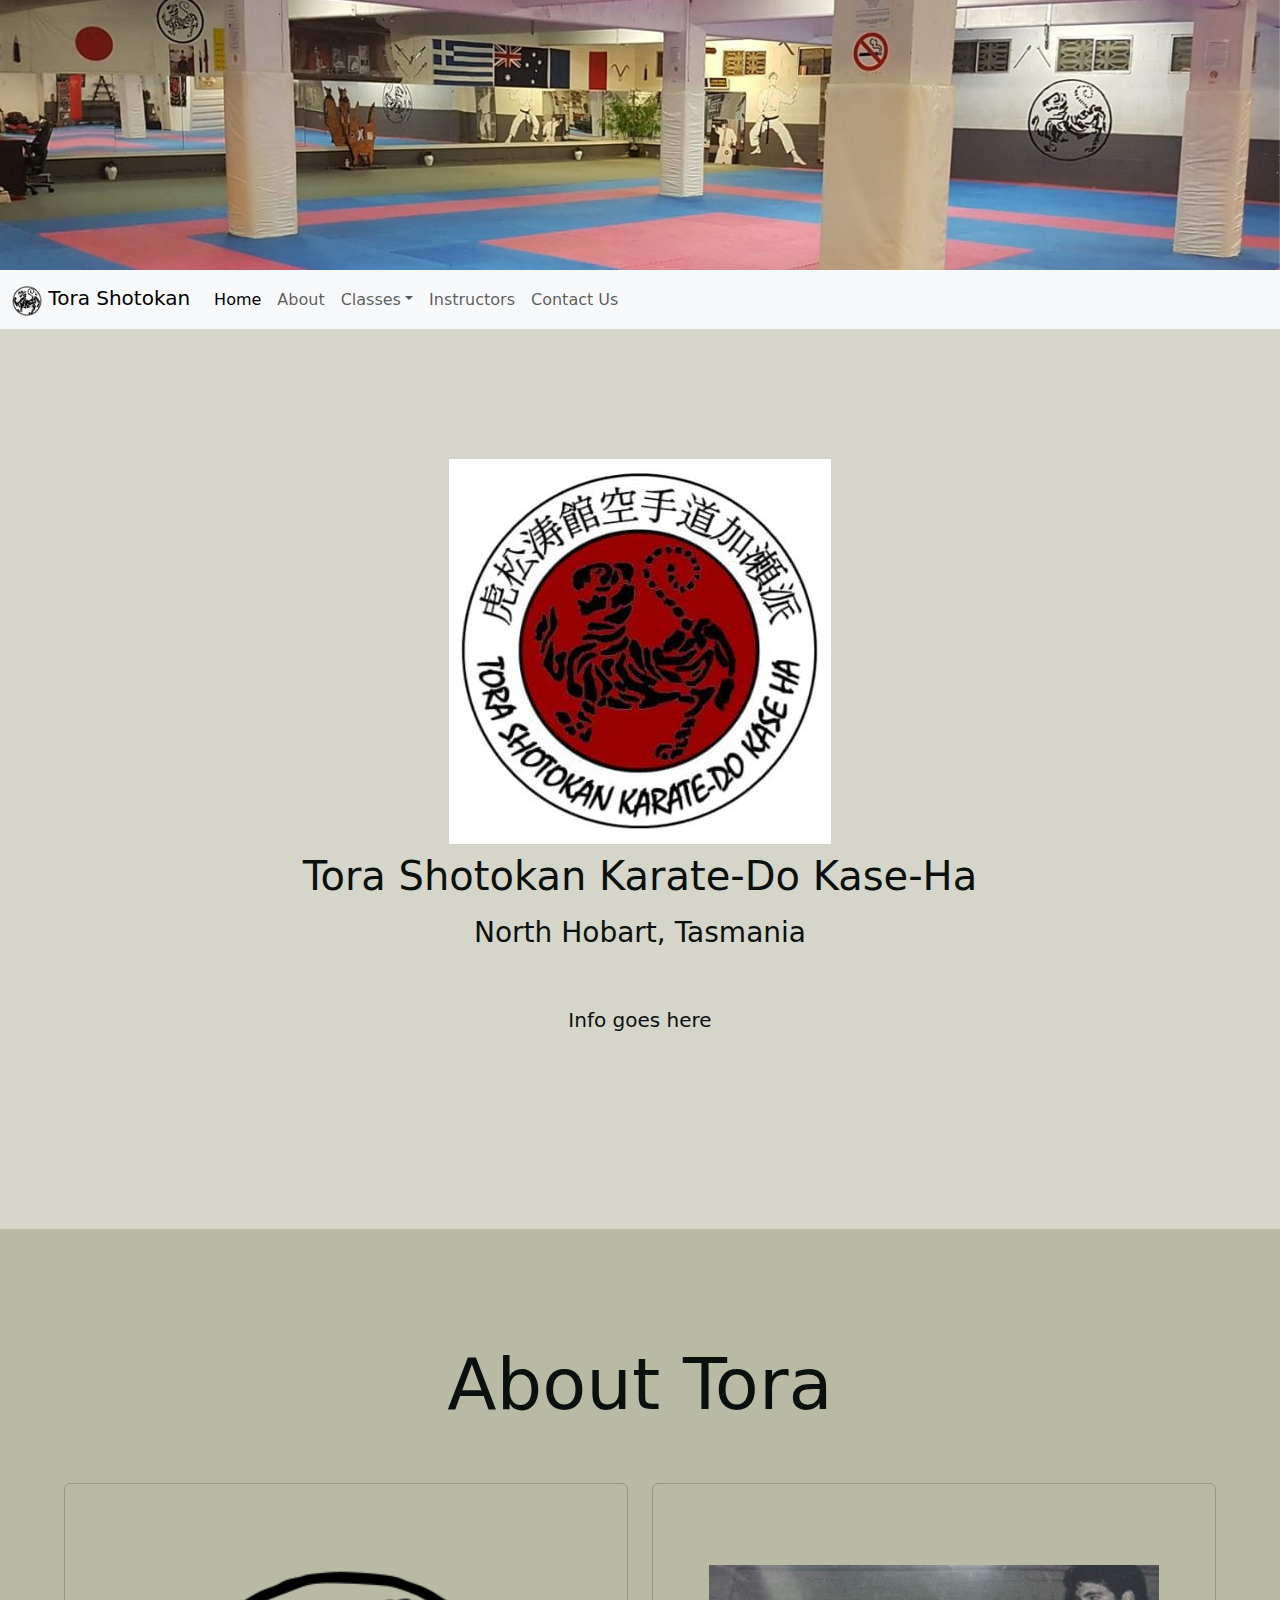
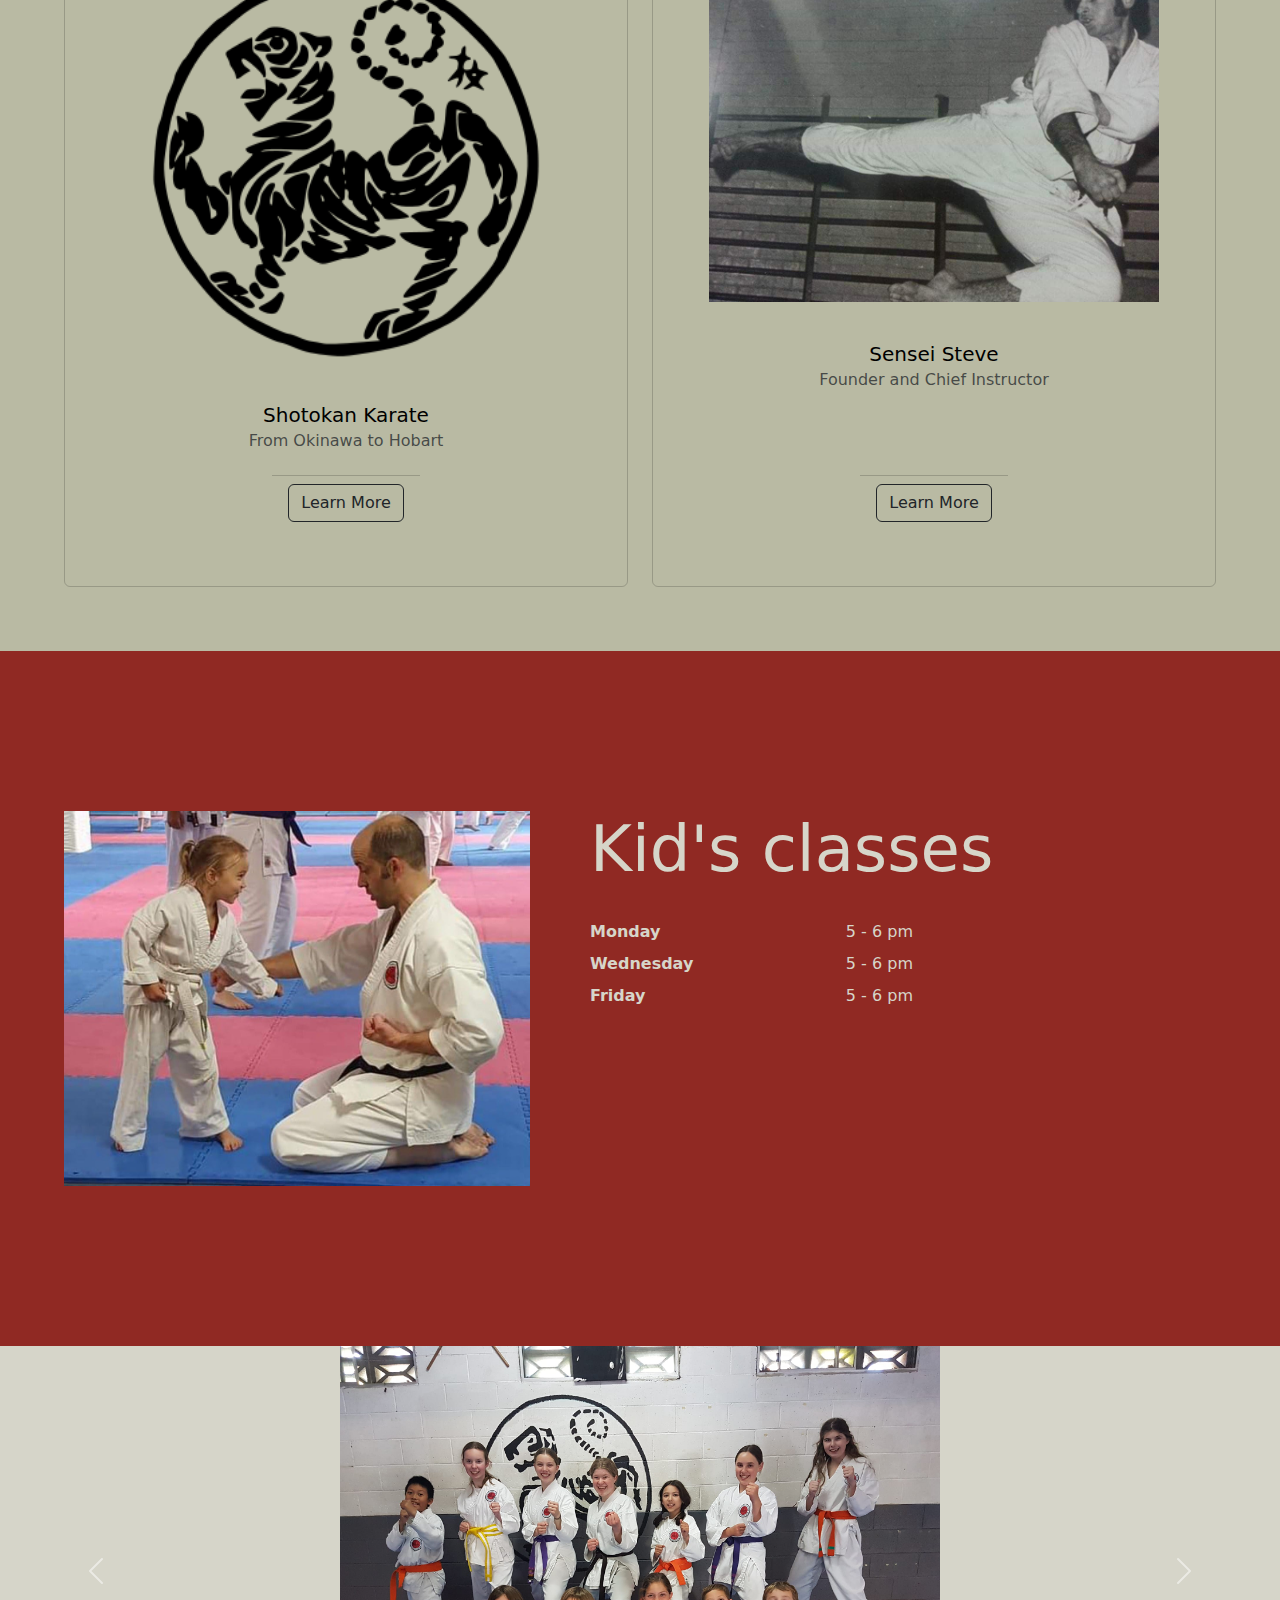
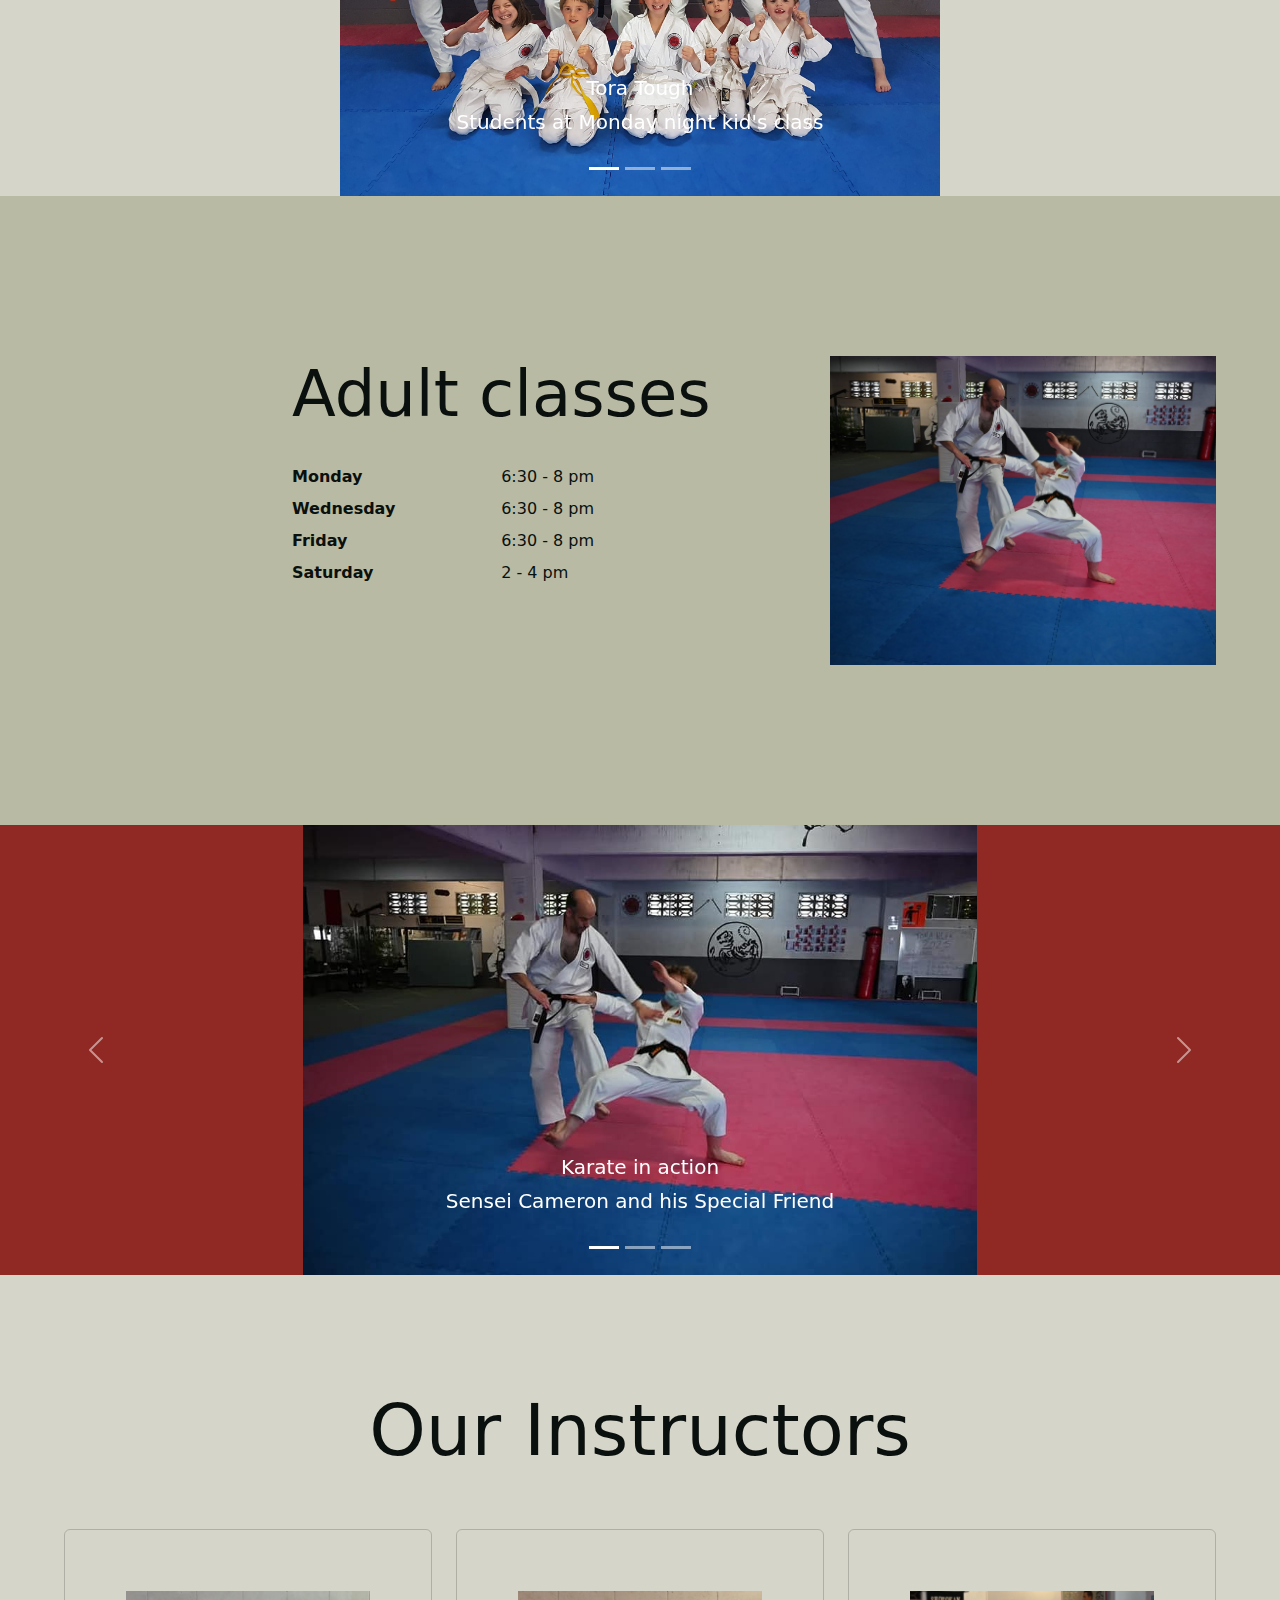
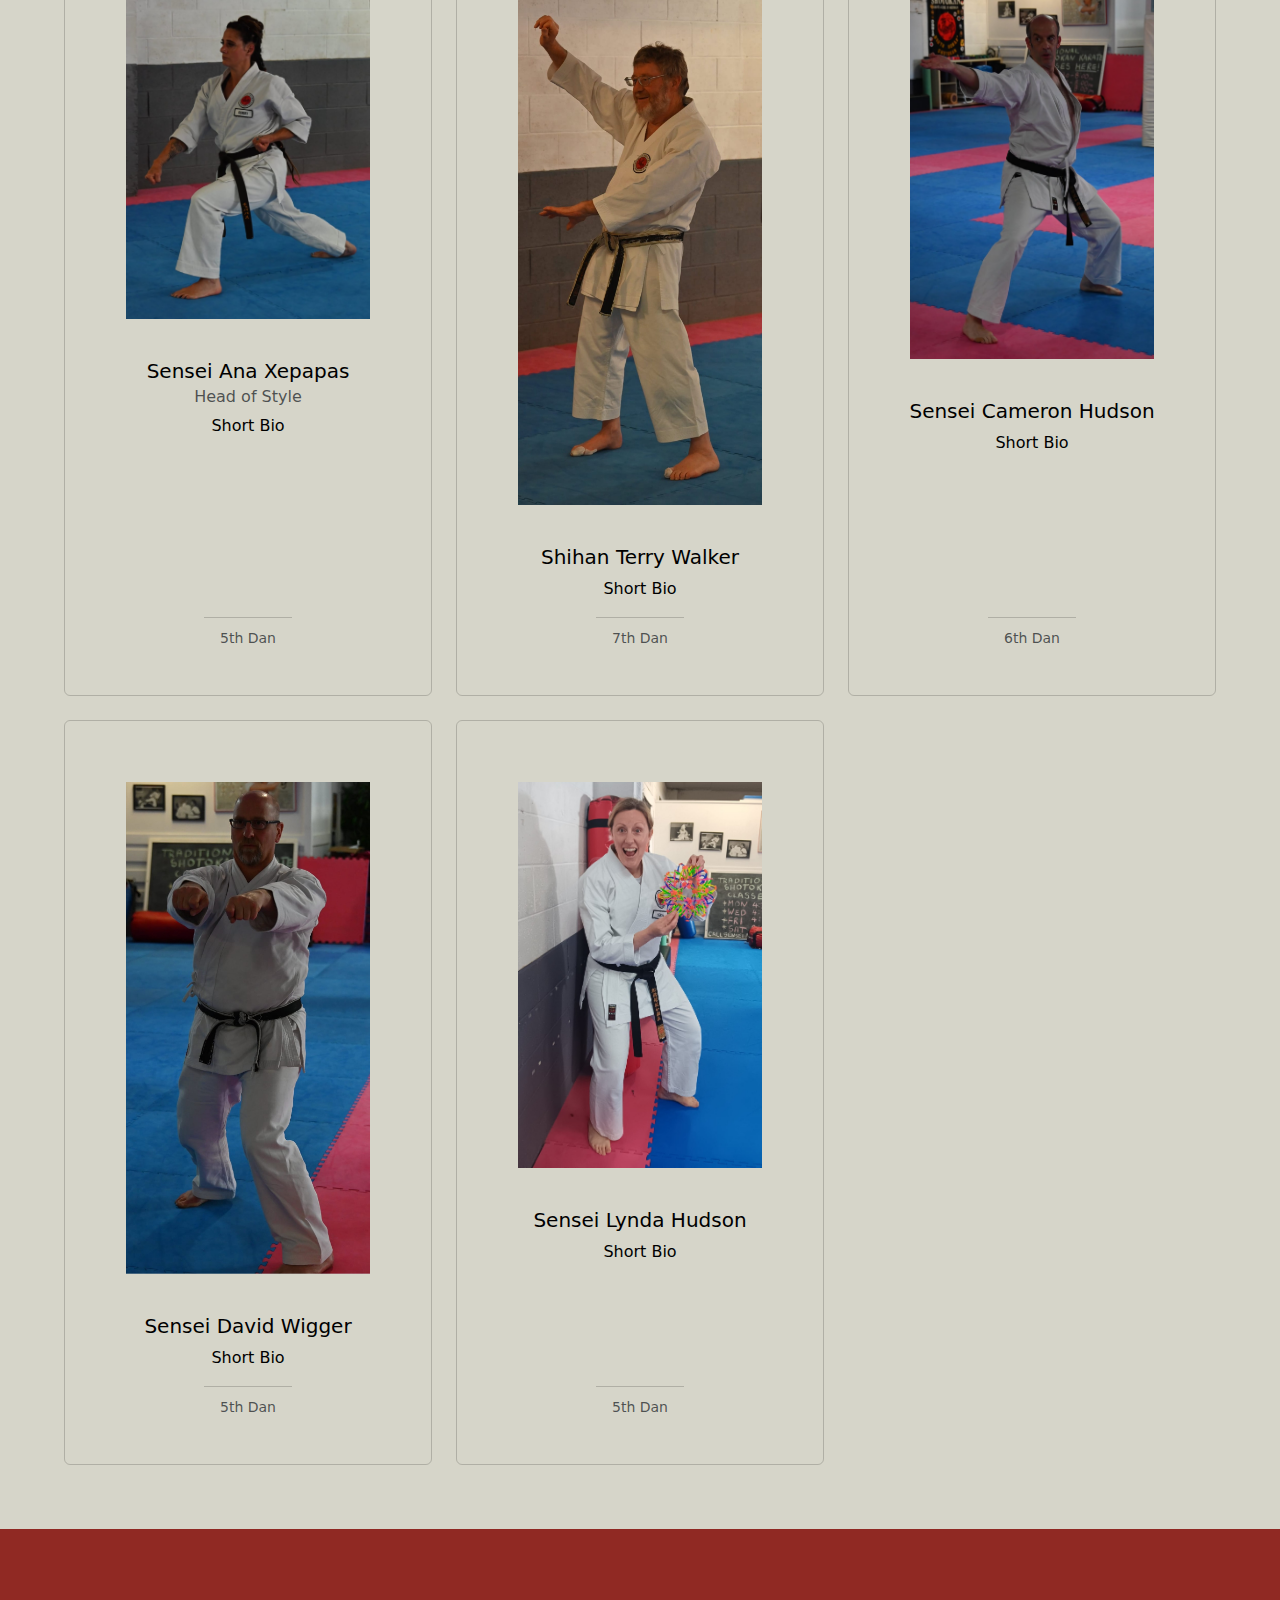
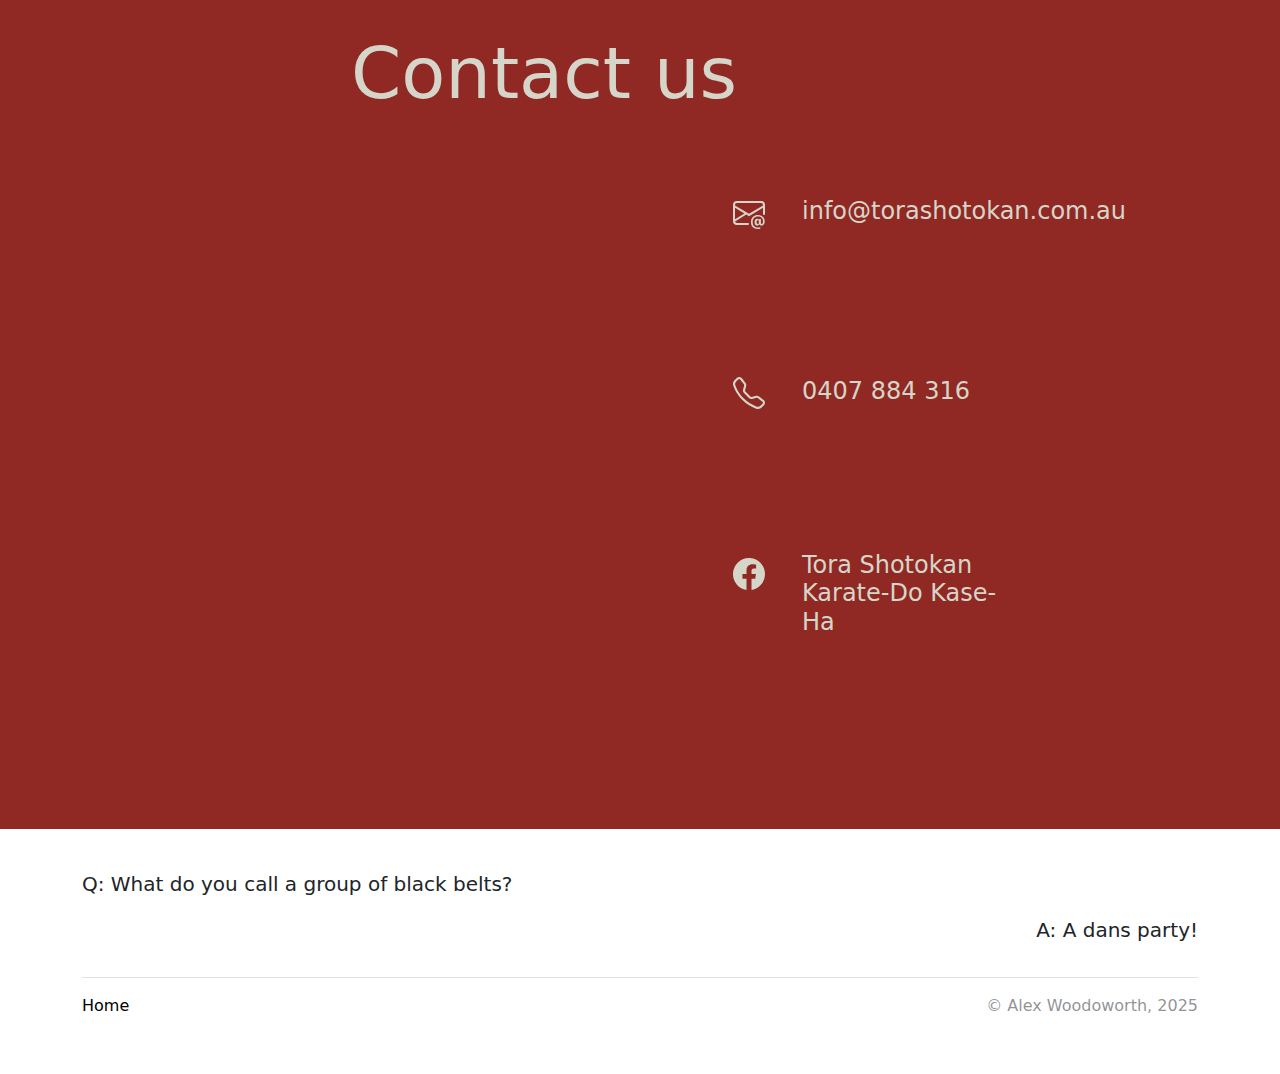
<file: index.html>
<!doctype html>
<html lang="en">
    <head>
        <meta charset="UTF-8" />
        <meta name="viewport" content="width=device-width" />
        <link rel="stylesheet" href="style.css" />
        <title>Tora Shotokan Karate</title>
    </head>
    <body>

        <div id="header" class="overflow-hidden">
            <div class="carousel slide">
                <div class="carousel-inner">
                    <div class="carousel-item active">
                        <img src="Images/tora_banner.jpg" width="100%" />
                        <div class="carousel-caption d-none d-md-block">
                                <h5>Tora Shotokan Karate-Do Kase-Ha</h5>
                                <small>67 Federal Street, North Hobart</small>
                            </div>
                    </div>
                </div>
            </div>
        </div>

        <nav class="navbar navbar-expand-md navbar-light bg-light sticky-top">
            <div class="container-fluid">
                <a class="navbar-brand" href="#"
                    ><img src="Images/tora_no_maki.png" width="30" height="30" class="d-inline-block align-text-top" />
                    Tora Shotokan</a
                >
                <button
                    class="navbar-toggler"
                    type="button"
                    data-bs-toggle="collapse"
                    data-bs-target="#navbar"
                    aria-controls="navbar"
                    aria-expanded="false"
                    aria-lable="Toggle navigation">
                    <span class="navbar-toggler-icon"></span>
                </button>

                <div class="collapse navbar-collapse" id="navbar">
                    <ul class="navbar-nav me-auto mb-2 mb-sm-0">
                        <li class="nav-item">
                            <a class="nav-link active" aria-current="page" href="#">Home</a>
                        </li>
                        <li class="nav-item">
                            <a class="nav-link" href="#history">About</a>
                        </li>
                        <li class="nav-item dropdown">
                            <a
                                class="nav-link dropdown-toggle"
                                href="#"
                                role="button"
                                data-bs-toggle="dropdown"
                                aria-expanded="false"
                                >Classes</a
                            >
                            <ul class="dropdown-menu">
                                <li><a class="dropdown-item" href="#kids-class">Kid's Classes</a></li>
                                <li><a class="dropdown-item" href="#adult-class">Adult Classes</a></li>
                            </ul>
                        </li>
                        <li class="nav-item">
                            <a class="nav-link" href="#instructors">Instructors</a>
                        </li>
                        <li class="nav-item">
                            <a class="nav-link" href="#contact-us">Contact Us</a>
                        </li>
                    </ul>
                </div>
            </div>
        </nav>

        <div id="overview" class="py-5 text-center block block-1 full-page">
            <div class="py-5">
                <img src="Images/tora_logo.jpg" class="img-fluid" />
                <h1 class="py-2">Tora Shotokan Karate-Do Kase-Ha</h1>
                <h3>North Hobart, Tasmania</h3>
                <p class="lead py-5">Info goes here</p>
            </div>
        </div>

        <div class="block block-3" id="history">
            <h2 class="display-2 text-center py-5">About Tora</h2>
            <div class="row row-cols-1 row-cols-sm-2 row-cols-lg-2 g-4">
                <div class="col">
                    <div class="card h-100 align-items-center bg-transparent text-black">
                        <img src="Images/tora_no_maki.png" class="card-img-top p-4" />
                        <div class="card-body text-center">
                            <h5 class="card-title">Shotokan Karate</h5>
                            <h6 class="card-subtitle mb-2 text-body-secondary">From Okinawa to Hobart</h6>
                            <p class="card-text"></p>
                        </div>
                        <div class="card-footer bg-transparent">
                            <a href="history.html" class="btn btn-outline-dark">Learn More</a>
                        </div>
                    </div>
                </div>
                <div class="col">
                    <div class="card h-100 align-items-center bg-transparent text-black">
                        <img src="Images/sensei_steve.jpg" class="card-img-top py-4" />
                        <div class="card-body text-center">
                            <h5 class="card-title">Sensei Steve</h5>
                            <h6 class="card-subtitle mb-2 text-body-secondary">Founder and Chief Instructor</h6>
                            <p class="card-text"></p>
                        </div>
                        <div class="card-footer bg-transparent">
                            <a href="history.html#sensei-steve" class="btn btn-outline-dark">Learn More</a>
                        </div>
                    </div>
                </div>
            </div>
        </div>

        <div id="classes">
            <div class="block block-5" id="kids-class">
                <div class="row featurette py-5">
                    <div class="col-sm-5 py-5">
                        <img src="Images/kids_class.jpg" class="img-fluid mx-auto">
                    </div>
                    <div class="col-sm-7 p-5 class-list">
                        <h2 class="display-3">Kid's classes</h2>

                        <dl class="row text-start py-4">
                            <dt class="col-sm-5">Monday</dt>
                            <dd class="col-sm-7">5 - 6 pm</dd>
                            <dt class="col-sm-5">Wednesday</dt>
                            <dd class="col-sm-7">5 - 6 pm</dd>
                            <dt class="col-sm-5">Friday</dt>
                            <dd class="col-sm-7">5 - 6 pm</dd>
                        </dl>
                    </div>
                </div>
            </div>
            
            <div class="block-4-half">
                <div id="kids-carousel" class="carousel slide">
                    <div class="carousel-indicators">
                        <button
                            type="button"
                            data-bs-target="#kids-carousel"
                            data-bs-slide-to="0"
                            class="active"
                            aria-current="true"
                            aria-label="Slide 1"></button>
                        <button
                            type="button"
                            data-bs-target="#kids-carousel"
                            data-bs-slide-to="1"
                            aria-label="Slide 2"></button>
                        <button
                            type="button"
                            data-bs-target="#kids-carousel"
                            data-bs-slide-to="2"
                            aria-label="Slide 3"></button>
                    </div>

                    <div class="carousel-inner">
                        <div class="carousel-item active">
                            <img src="Images/kids_carousel_1.jpg" class="d-block mx-auto img-fluid carousel-image" />
                            <div class="carousel-caption d-none d-md-block">
                                <h5>Tora Tough</h5>
                                <p>Students at Monday night kid's class</p>
                            </div>
                        </div>
                        <div class="carousel-item">
                            <img src="Images/kids_carousel_2.jpg" class="d-block mx-auto img-fluid carousel-image" />
                            <div class="carousel-caption d-none d-md-block">
                                <h5>Guess the black belt!</h5>
                                <p>Not in kid's class, but classy kids nonetheless</p>
                            </div>
                        </div>
                        <div class="carousel-item">
                            <img src="Images/kids_carousel_3.jpg" class="d-block mx-auto img-fluid carousel-image" />
                            <div class="carousel-caption d-none d-md-block">
                                <h5>Class is in session</h5>
                                <p>Self-defence theory with Sensei Anna</p>
                            </div>
                        </div>
                    </div>
                    <button
                        class="carousel-control-prev"
                        type="button"
                        data-bs-target="#kids-carousel"
                        data-bs-slide="prev">
                        <span class="carousel-control-prev-icon" aria-hidden="true"></span>
                        <span class="visually-hidden">Previous</span>
                    </button>
                    <button
                        class="carousel-control-next"
                        type="button"
                        data-bs-target="#kids-carousel"
                        data-bs-slide="next">
                        <span class="carousel-control-next-icon" aria-hidden="true"></span>
                        <span class="visually-hidden">Next</span>
                    </button>
                </div>
            </div>

            <div class="block block-6" id="adult-class">
                <div class="row featurette py-5">
                    <div class="col-sm-7 p-5 second-order-responsive class-list">
                        <h2 class="display-3">Adult classes</h2>

                        <dl class="row text-start py-4">
                            <dt class="col-sm-5">Monday</dt>
                            <dd class="col-sm-7">6:30 - 8 pm</dd>
                            <dt class="col-sm-5">Wednesday</dt>
                            <dd class="col-sm-7">6:30 - 8 pm</dd>
                            <dt class="col-sm-5">Friday</dt>
                            <dd class="col-sm-7">6:30 - 8 pm</dd>
                            <dt class="col-sm-5">Saturday</dt>
                            <dd class="col-sm-7">2 - 4 pm</dd>
                        </dl>
                    </div>
                    <div class="col-sm-5 py-5 first-order-responsive">
                        <img src="Images/adult_class.jpg" class="img-fluid">
                    </div>
                </div>
            </div>
            <div class="block-2-half align-content-center">
            <div id="adult-carousel" class="carousel slide mb-6">
                <div class="carousel-indicators">
                        <button
                            type="button"
                            data-bs-target="#adult-carousel"
                            data-bs-slide-to="0"
                            class="active"
                            aria-current="true"
                            aria-label="Slide 1"></button>
                        <button
                            type="button"
                            data-bs-target="#adult-carousel"
                            data-bs-slide-to="1"
                            aria-label="Slide 2"></button>
                        <button
                            type="button"
                            data-bs-target="#adult-carousel"
                            data-bs-slide-to="2"
                            aria-label="Slide 3"></button>
                    </div>

                    <div class="carousel-inner">
                        <div class="carousel-item active">
                            <img src="Images/adult_carousel_1.jpg" class="d-block mx-auto img-fluid carousel-image" />
                            <div class="carousel-caption d-none d-md-block">
                                <h5>Karate in action</h5>
                                <p>Sensei Cameron and his Special Friend</p>
                            </div>
                        </div>
                        <div class="carousel-item">
                            <img src="Images/adult_carousel_2.jpg" class="d-block mx-auto img-fluid carousel-image" />
                            <div class="carousel-caption d-none d-md-block">
                                <h5>Karate in action</h5>
                                <p>Sensei David and his Special Friend</p>
                            </div>
                        </div>
                        <div class="carousel-item">
                            <img src="Images/adult_carousel_3.jpg" class="d-block mx-auto img-fluid carousel-image" />
                            <div class="carousel-caption d-none d-md-block">
                                <h5>Karate in action</h5>
                                <p>Sensei Terry and his Special Friend</p>
                            </div>
                        </div>
                    </div>
                    <button
                        class="carousel-control-prev"
                        type="button"
                        data-bs-target="#adult-carousel"
                        data-bs-slide="prev">
                        <span class="carousel-control-prev-icon" aria-hidden="true"></span>
                        <span class="visually-hidden">Previous</span>
                    </button>
                    <button
                        class="carousel-control-next"
                        type="button"
                        data-bs-target="#adult-carousel"
                        data-bs-slide="next">
                        <span class="carousel-control-next-icon" aria-hidden="true"></span>
                        <span class="visually-hidden">Next</span>
                    </button>
                </div>
            </div>
        </div>

        <div class="block-4" id="instructors">
            <h2 class="text-center py-5 display-2">Our Instructors</h2>
            <div class="row row-cols-1 row-cols-sm-3 g-4">
                <div class="col">
                    <div class="card h-100 align-items-center bg-transparent text-black">
                        <img src="Images/Sensei_Anna.JPG" class="card-img-top p-4" />
                        <div class="card-body text-center">
                            <h5 class="card-title">Sensei Ana Xepapas</h5>
                            <h6 class="card-subtitle mb-2 text-body-secondary">Head of Style</h6>
                            <p class="card-text">Short Bio</p>
                        </div>
                        <div class="card-footer bg-transparent">
                            <small class="text-body-secondary">5th Dan</small>
                        </div>
                    </div>
                </div>
                <div class="col">
                    <div class="card h-100 align-items-center bg-transparent text-black">
                        <img src="Images/Sensei_Terry.JPG" class="card-img-top p-4" />
                        <div class="card-body text-center">
                            <h5 class="card-title">Shihan Terry Walker</h5>
                            <p class="card-text">Short Bio</p>
                        </div>
                        <div class="card-footer bg-transparent">
                            <small class="text-body-secondary">7th Dan</small>
                        </div>
                    </div>
                </div>

                <div class="col">
                    <div class="card h-100 align-items-center bg-transparent text-black">
                        <img src="Images/Sensei_Cameron.JPG" class="card-img-top p-4" />
                        <div class="card-body text-center">
                            <h5 class="card-title">Sensei Cameron Hudson</h5>
                            <p class="card-text">Short Bio</p>
                        </div>
                        <div class="card-footer bg-transparent">
                            <small class="text-body-secondary">6th Dan</small>
                        </div>
                    </div>
                </div>

                <div class="col">
                    <div class="card h-100 align-items-center bg-transparent text-black">
                        <img src="Images/Sensei_David.JPG" class="card-img-top p-4" />
                        <div class="card-body text-center">
                            <h5 class="card-title">Sensei David Wigger</h5>
                            <p class="card-text">Short Bio</p>
                        </div>
                        <div class="card-footer bg-transparent">
                            <small class="text-body-secondary">5th Dan</small>
                        </div>
                    </div>
                </div>

                <div class="col">
                    <div class="card h-100 align-items-center bg-transparent text-black">
                        <img src="Images/Sensei_Lynda.JPG" class="card-img-top p-4" />
                        <div class="card-body text-center">
                            <h5 class="card-title">Sensei Lynda Hudson</h5>
                            <p class="card-text">Short Bio</p>
                        </div>
                        <div class="card-footer bg-transparent">
                            <small class="text-body-secondary">5th Dan</small>
                        </div>
                    </div>
                </div>
            </div>
        </div>

        <div class="block block-2 full-page" id="contact-us">
            <h2 class="display-2 text-center">Contact us</h2>
            <div class="row">
                <div class="col-lg-8 py-5 map first-order-responsive">
                    <div class="mx-auto">
                        <iframe
                            title="Tora map"
                            src="https://www.google.com/maps/embed?pb=!1m18!1m12!1m3!1d731.024610667576!2d147.31512502850723!3d-42.87076629818936!2m3!1f0!2f0!3f0!3m2!1i1024!2i768!4f13.1!3m3!1m2!1s0xaa6e750a05498c4b%3A0xffc218349826a772!2s67%20Federal%20St%2C%20North%20Hobart%20TAS%207000!5e0!3m2!1sen!2sau!4v1742706022560!5m2!1sen!2sau"
                            width="500"
                            height="500"
                            style="border: 0"
                            allowfullscreen=""
                            loading="lazy"
                            referrerpolicy="no-referrer-when-downgrade"></iframe>
                    </div>
                </div>
                <div class="col-lg-4 second-order-responsive">
                    <div class="row py-5 text-center">
                        <div class="col-lg-3 py-4">
                            <svg
                                xmlns="http://www.w3.org/2000/svg"
                                width="2em"
                                height="2em"
                                fill="currentColor"
                                class="bi bi-envelope-at"
                                viewBox="0 0 16 16">
                                <path
                                    d="M2 2a2 2 0 0 0-2 2v8.01A2 2 0 0 0 2 14h5.5a.5.5 0 0 0 0-1H2a1 1 0 0 1-.966-.741l5.64-3.471L8 9.583l7-4.2V8.5a.5.5 0 0 0 1 0V4a2 2 0 0 0-2-2zm3.708 6.208L1 11.105V5.383zM1 4.217V4a1 1 0 0 1 1-1h12a1 1 0 0 1 1 1v.217l-7 4.2z" />
                                <path
                                    d="M14.247 14.269c1.01 0 1.587-.857 1.587-2.025v-.21C15.834 10.43 14.64 9 12.52 9h-.035C10.42 9 9 10.36 9 12.432v.214C9 14.82 10.438 16 12.358 16h.044c.594 0 1.018-.074 1.237-.175v-.73c-.245.11-.673.18-1.18.18h-.044c-1.334 0-2.571-.788-2.571-2.655v-.157c0-1.657 1.058-2.724 2.64-2.724h.04c1.535 0 2.484 1.05 2.484 2.326v.118c0 .975-.324 1.39-.639 1.39-.232 0-.41-.148-.41-.42v-2.19h-.906v.569h-.03c-.084-.298-.368-.63-.954-.63-.778 0-1.259.555-1.259 1.4v.528c0 .892.49 1.434 1.26 1.434.471 0 .896-.227 1.014-.643h.043c.118.42.617.648 1.12.648m-2.453-1.588v-.227c0-.546.227-.791.573-.791.297 0 .572.192.572.708v.367c0 .573-.253.744-.564.744-.354 0-.581-.215-.581-.8Z" />
                            </svg>
                        </div>
                        <div class="col-lg-9 py-4 contact-info">
                            <h4><a href="mailto:info@torashotokan.com.au" class="block-2 text-decoration-none"
                                >info@torashotokan.com.au</a
                            ></h4>
                        </div>
                    </div>
                    <div class="row py-5">
                        <div class="col-lg-3 py-4 text-center">
                            <svg
                                xmlns="http://www.w3.org/2000/svg"
                                width="2em"
                                height="2em"
                                fill="currentColor"
                                class="bi bi-telephone"
                                viewBox="0 0 16 16">
                                <path
                                    d="M3.654 1.328a.678.678 0 0 0-1.015-.063L1.605 2.3c-.483.484-.661 1.169-.45 1.77a17.6 17.6 0 0 0 4.168 6.608 17.6 17.6 0 0 0 6.608 4.168c.601.211 1.286.033 1.77-.45l1.034-1.034a.678.678 0 0 0-.063-1.015l-2.307-1.794a.68.68 0 0 0-.58-.122l-2.19.547a1.75 1.75 0 0 1-1.657-.459L5.482 8.062a1.75 1.75 0 0 1-.46-1.657l.548-2.19a.68.68 0 0 0-.122-.58zM1.884.511a1.745 1.745 0 0 1 2.612.163L6.29 2.98c.329.423.445.974.315 1.494l-.547 2.19a.68.68 0 0 0 .178.643l2.457 2.457a.68.68 0 0 0 .644.178l2.189-.547a1.75 1.75 0 0 1 1.494.315l2.306 1.794c.829.645.905 1.87.163 2.611l-1.034 1.034c-.74.74-1.846 1.065-2.877.702a18.6 18.6 0 0 1-7.01-4.42 18.6 18.6 0 0 1-4.42-7.009c-.362-1.03-.037-2.137.703-2.877z" />
                            </svg>
                        </div>
                        <div class="col-lg-9 py-4 contact-info">
                            <h4><a href="tel:+61407884316" class="block-2 text-decoration-none">0407 884 316</a></h4>
                        </div>
                    </div>
                    <div class="row py-5">
                        <div class="col-lg-3 py-4 text-center">
                            <svg
                                xmlns="http://www.w3.org/2000/svg"
                                width="2em"
                                height="2em"
                                fill="currentColor"
                                class="bi bi-facebook"
                                viewBox="0 0 16 16">
                                <path
                                    d="M16 8.049c0-4.446-3.582-8.05-8-8.05C3.58 0-.002 3.603-.002 8.05c0 4.017 2.926 7.347 6.75 7.951v-5.625h-2.03V8.05H6.75V6.275c0-2.017 1.195-3.131 3.022-3.131.876 0 1.791.157 1.791.157v1.98h-1.009c-.993 0-1.303.621-1.303 1.258v1.51h2.218l-.354 2.326H9.25V16c3.824-.604 6.75-3.934 6.75-7.951" />
                            </svg>
                        </div>
                        <div class="col-lg-9 contact-info">
                            <h4>
                                <a
                                    class="block-2 text-decoration-none"
                                    href="https://www.facebook.com/people/Tora-Shotokan-Karate-Do-Kase-Ha/100057376423313/"
                                    >Tora Shotokan Karate-Do Kase-Ha</a
                                >
                            </h4>
                        </div>
                    </div>
                </div>
            </div>
        </div>

        <div class="container" id="footer">
            <footer class="py-3 my-4">
                <div class="border-bottom pb-3 mb-3">
                    <blockquote class="blockquote text-start">
                        <p>Q: What do you call a group of black belts?</p>
                    </blockquote>
                    <blockquote class="blockquote text-end"><p>A: A dans party!</p></blockquote>
                </div>
                <div class="row">
                    <a class="col-6 text-decoration-none link-body-emphasis" href="#">Home</a>
                    <p class="col-6 text-end text-body-tertiary">&copy; Alex Woodoworth, 2025</p>
                </div>
            </footer>
        </div>

        <script
            src="https://cdn.jsdelivr.net/npm/@popperjs/core@2.11.8/dist/umd/popper.min.js"
            integrity="sha384-I7E8VVD/ismYTF4hNIPjVp/Zjvgyol6VFvRkX/vR+Vc4jQkC+hVqc2pM8ODewa9r"
            crossorigin="anonymous"></script>

        <script
            src="https://cdn.jsdelivr.net/npm/bootstrap@5.3.3/dist/js/bootstrap.bundle.min.js"
            integrity="sha384-YvpcrYf0tY3lHB60NNkmXc5s9fDVZLESaAA55NDzOxhy9GkcIdslK1eN7N6jIeHz"
            crossorigin="anonymous"></script>

        <link
            href="https://cdn.jsdelivr.net/npm/bootstrap@5.3.3/dist/css/bootstrap.min.css"
            rel="stylesheet"
            integrity="sha384-QWTKZyjpPEjISv5WaRU9OFeRpok6YctnYmDr5pNlyT2bRjXh0JMhjY6hW+ALEwIH"
            crossorigin="anonymous" />
    </body>
</html>
</file>
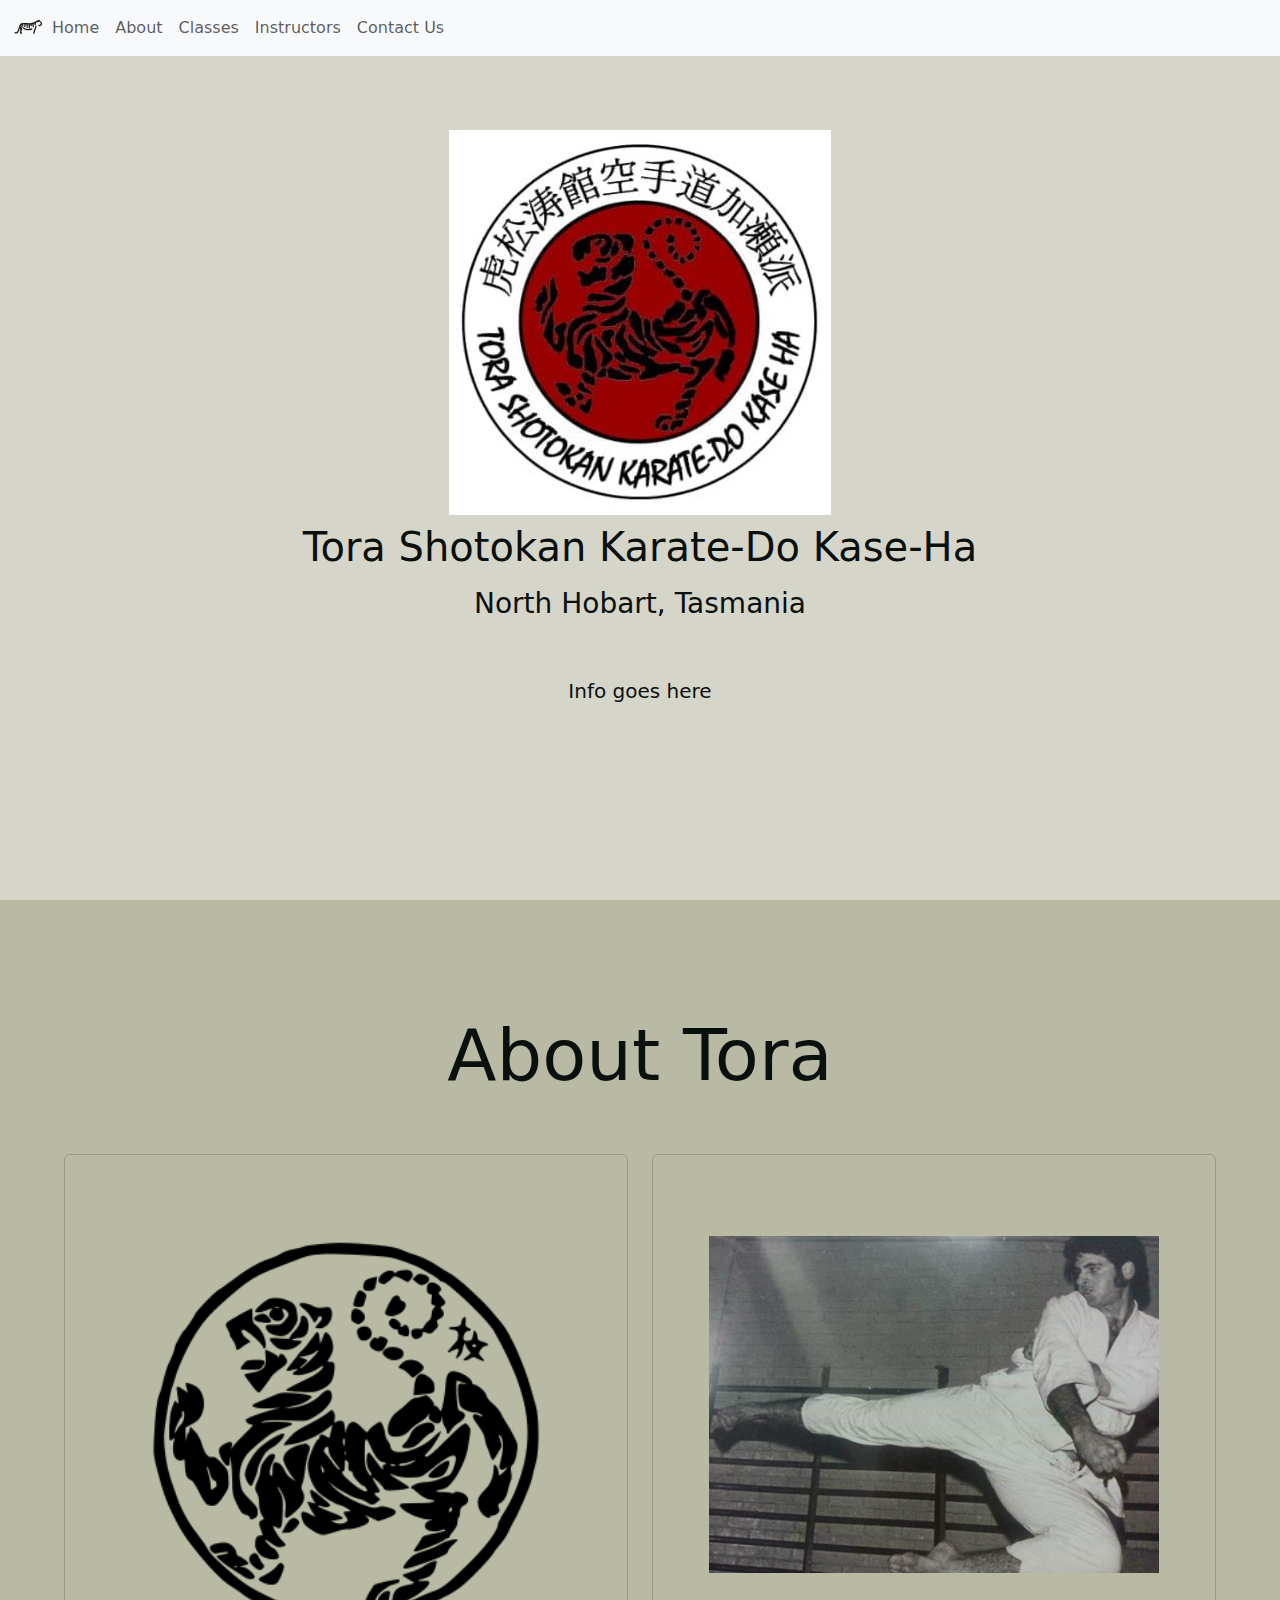
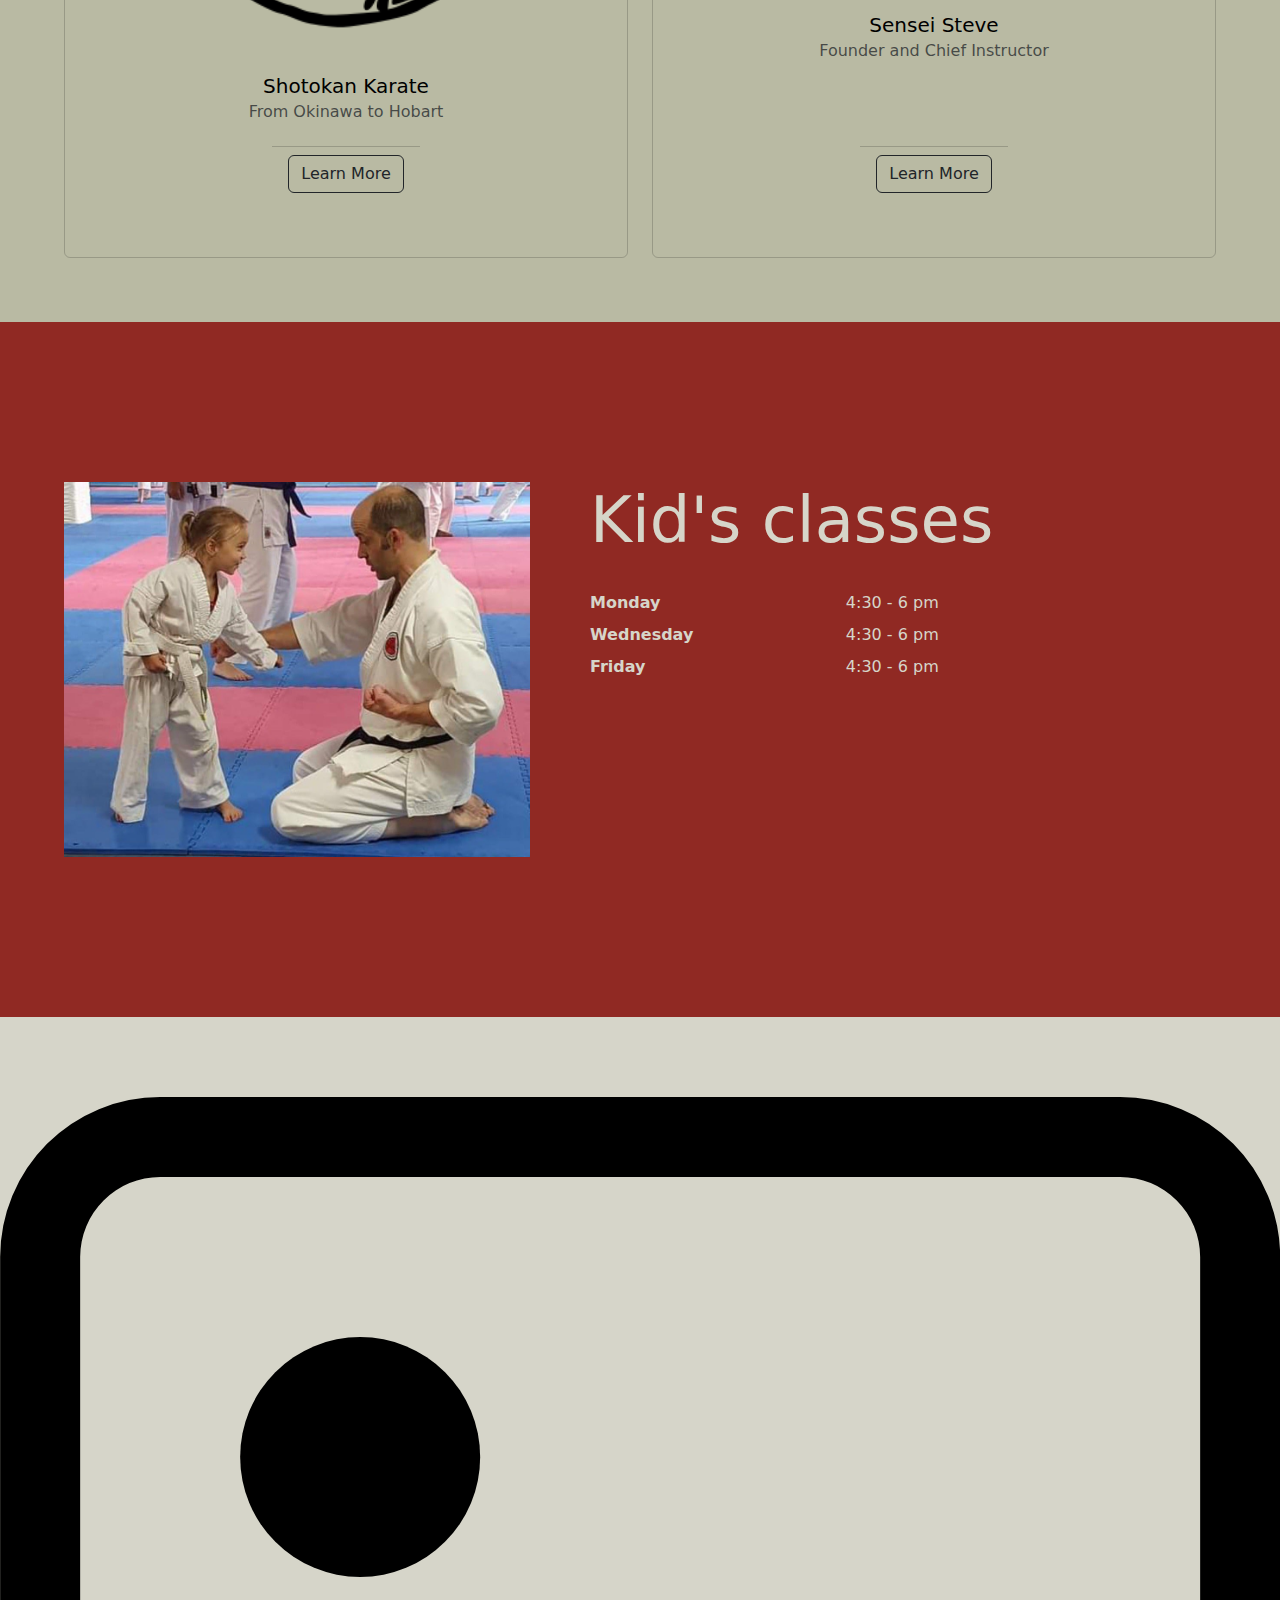
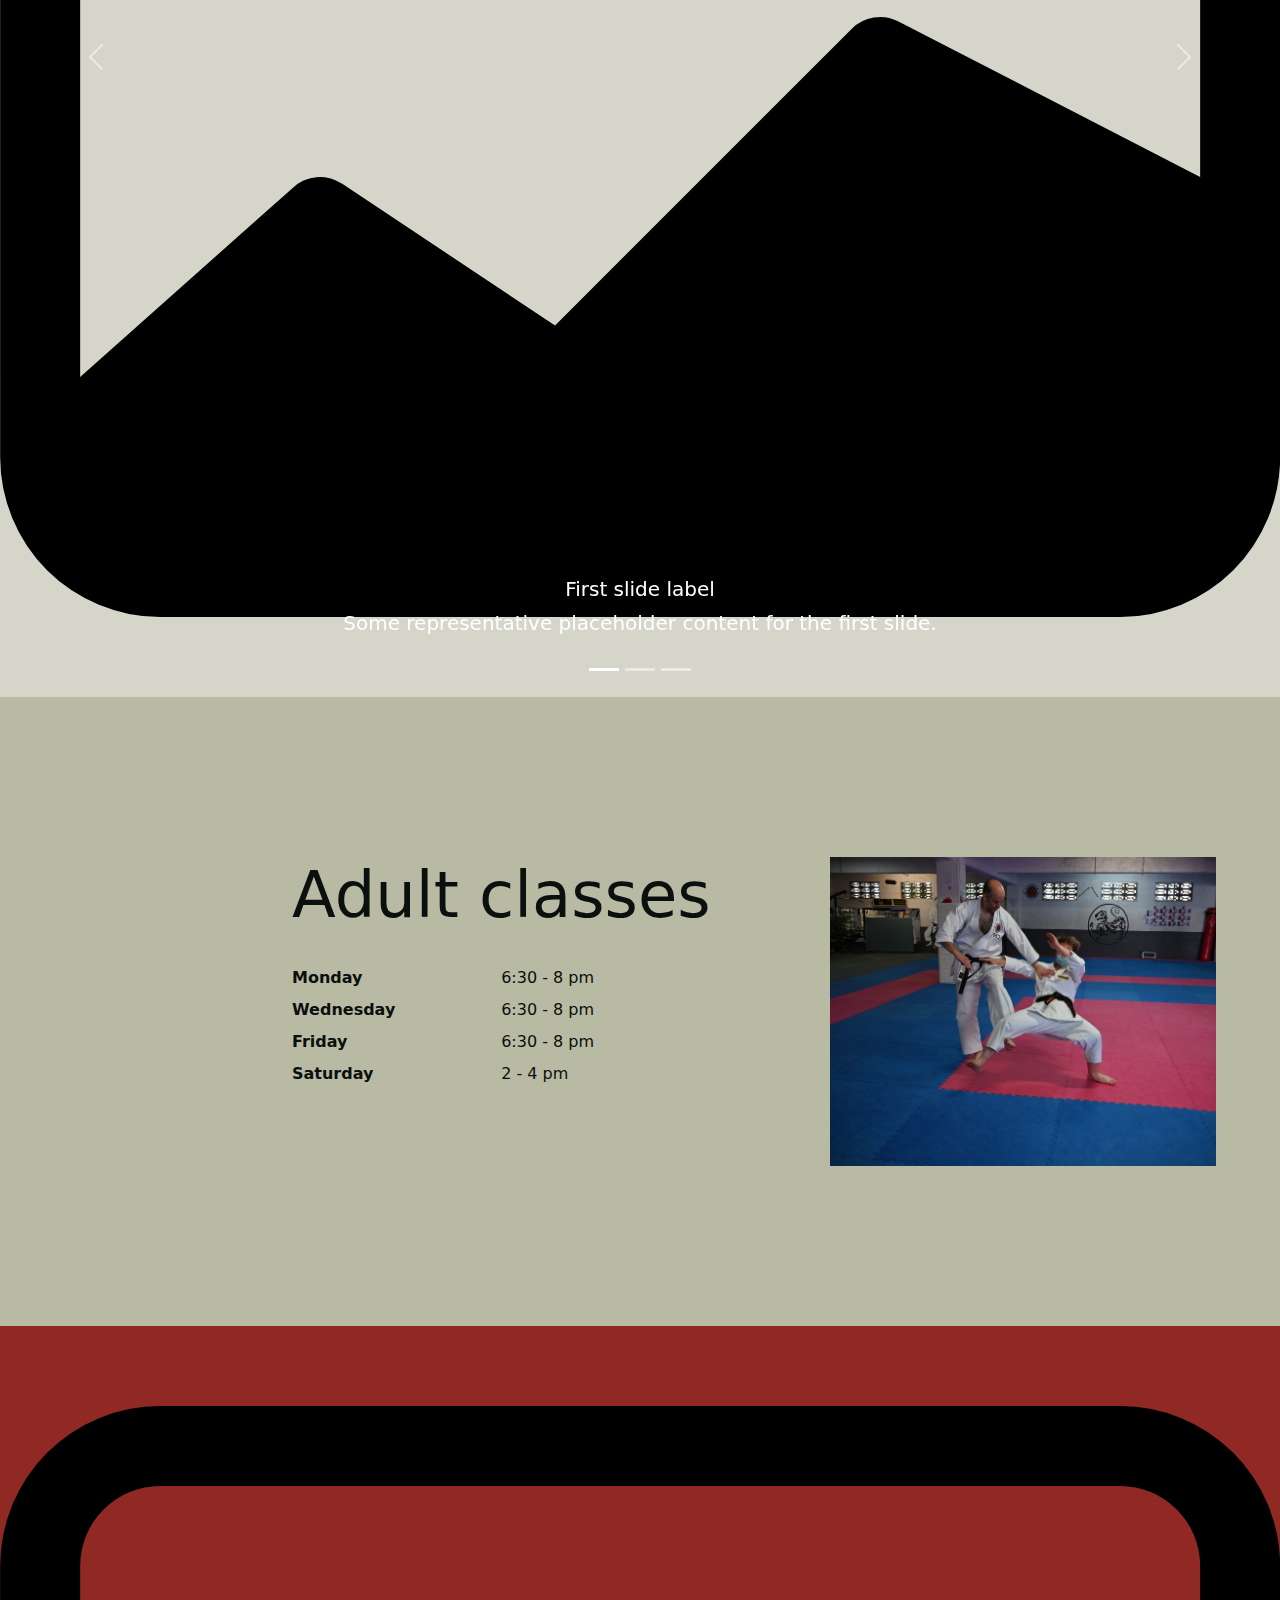
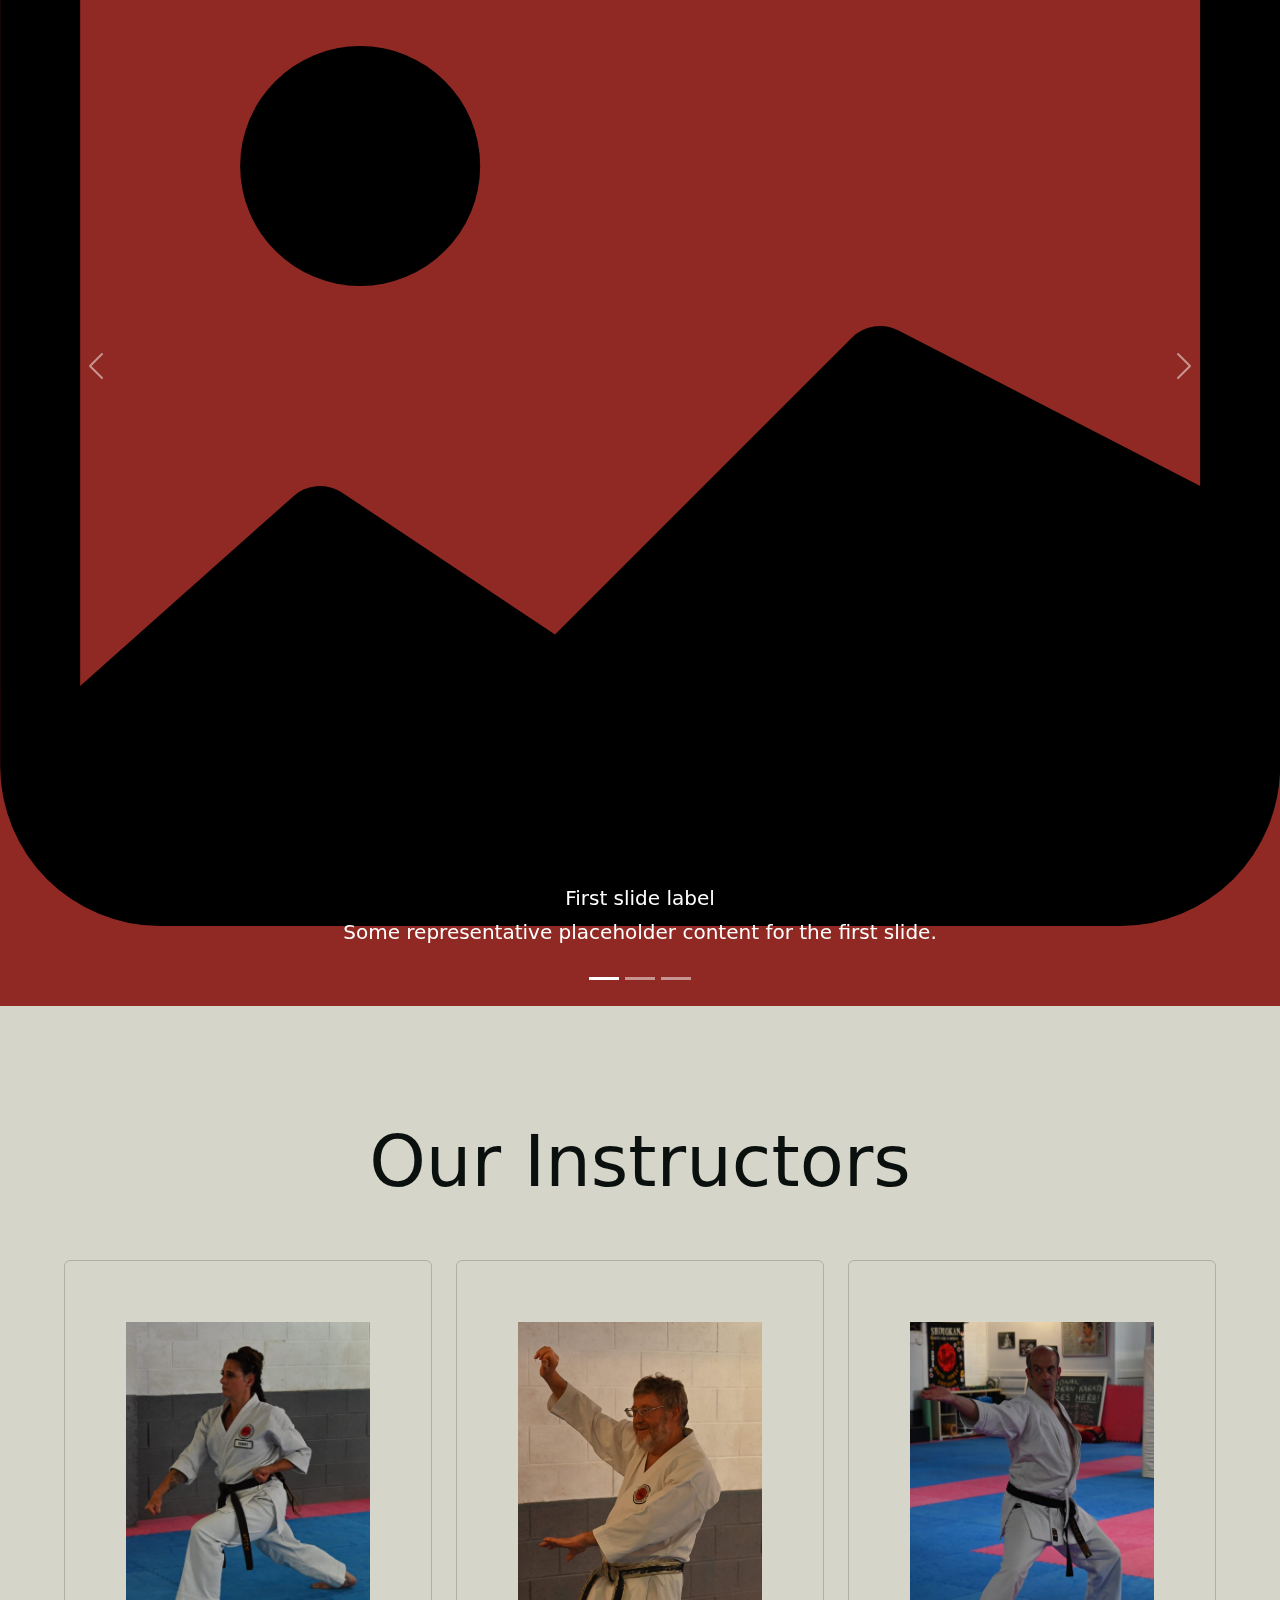
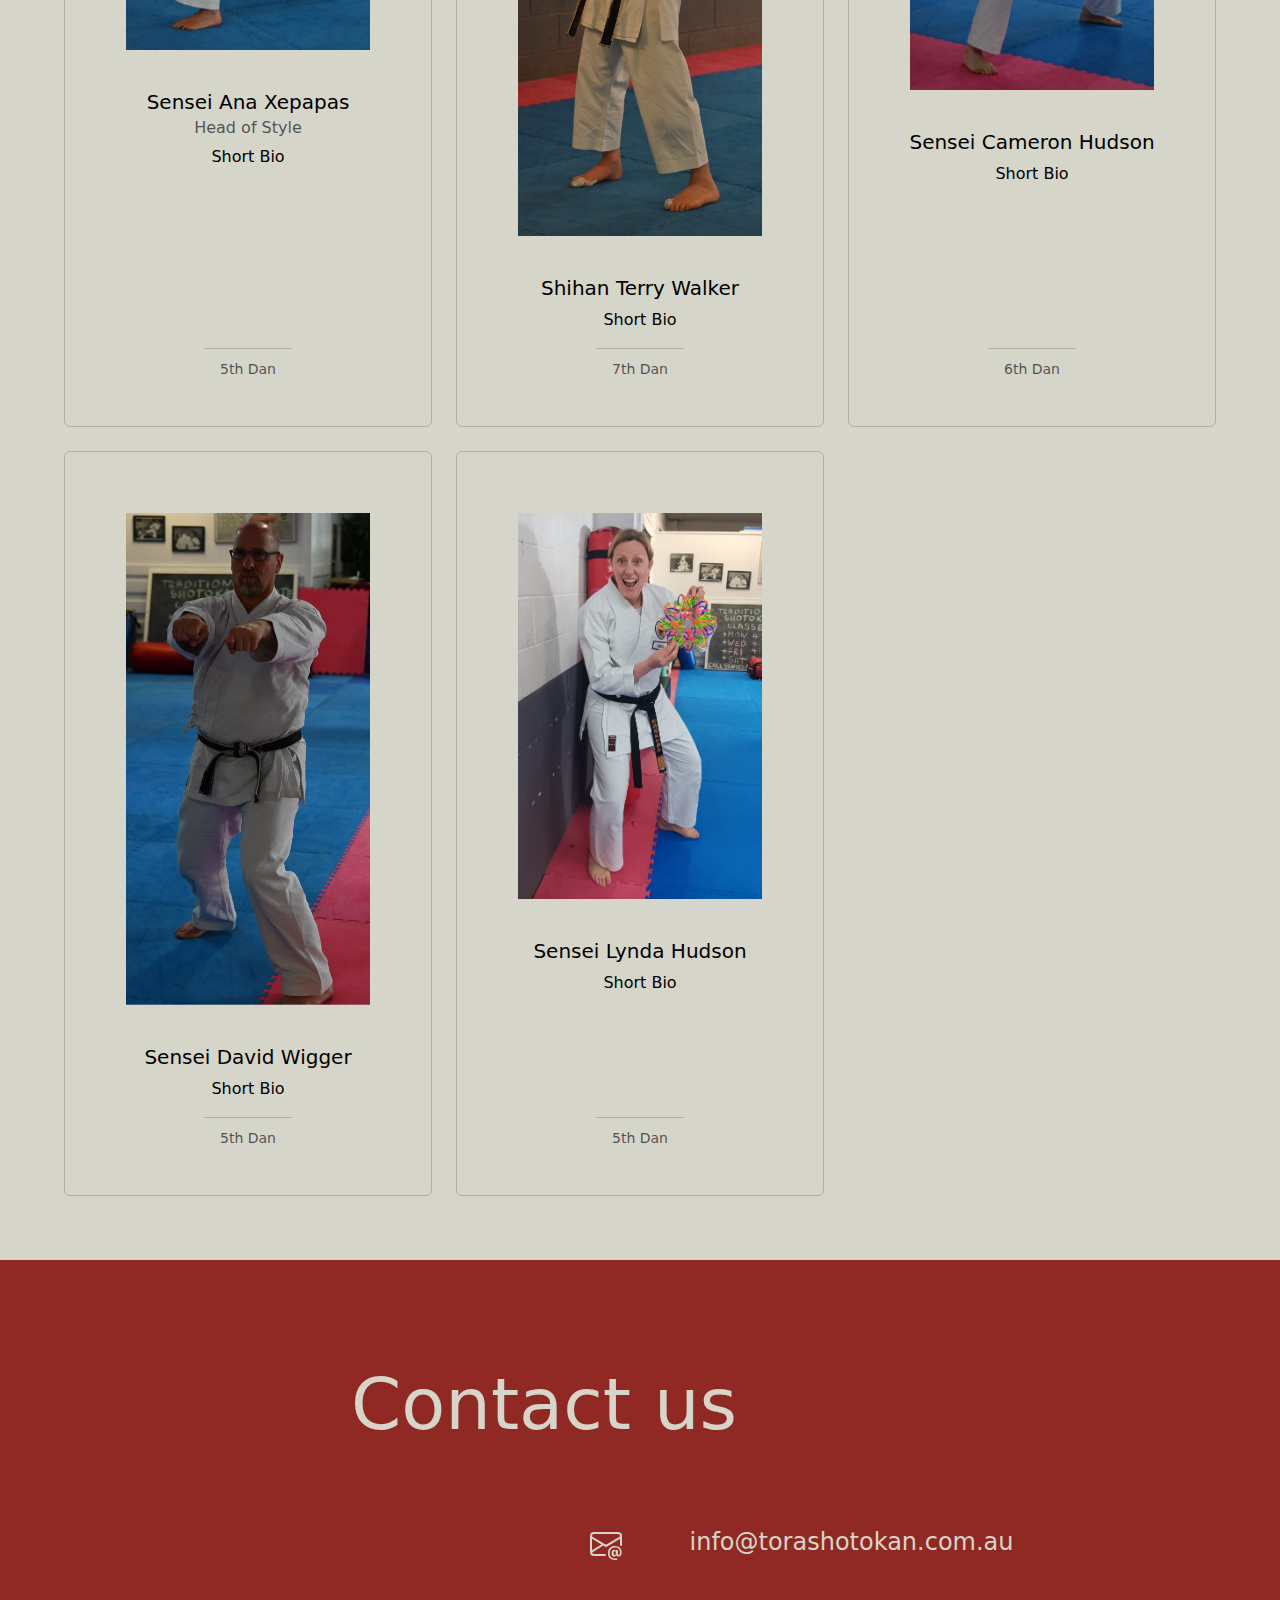
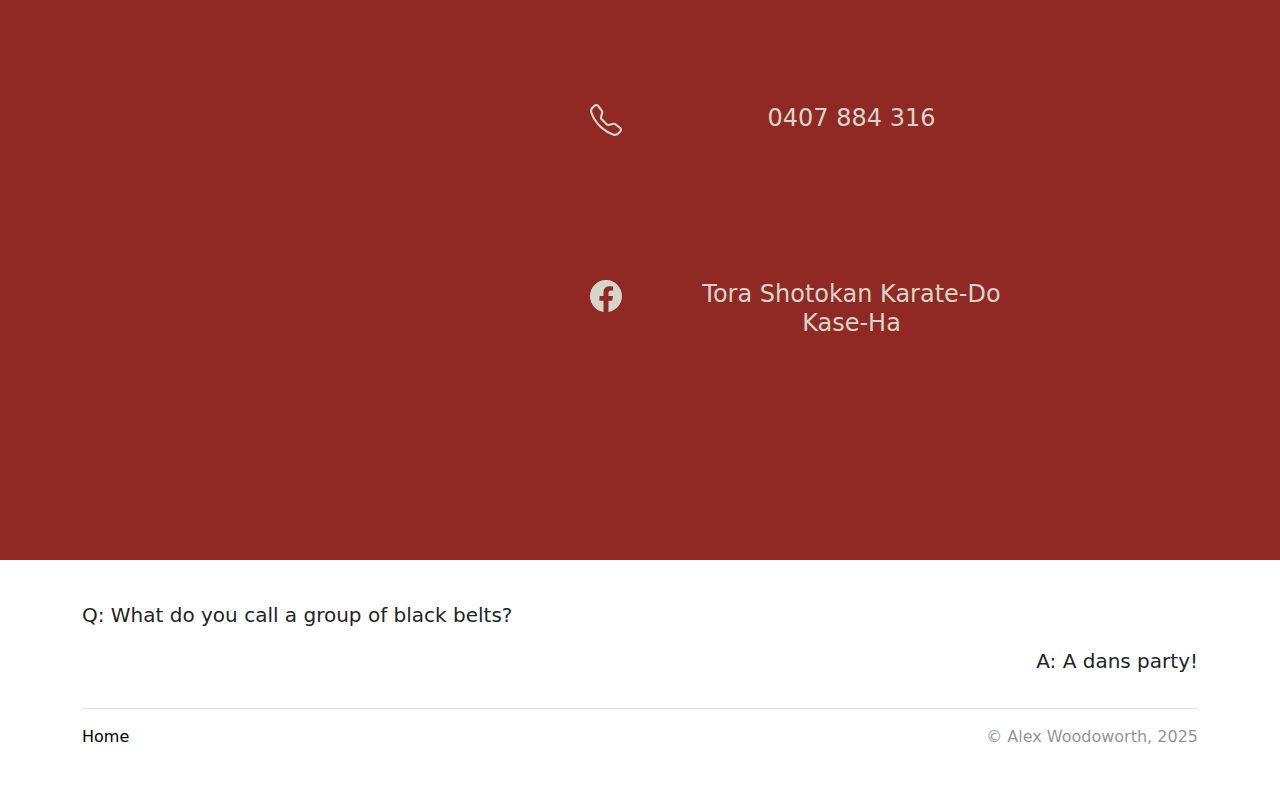
<file: index(beta).html>
<!doctype html>
<html lang="en">
    <head>
        <meta charset="UTF-8" />
        <meta name="viewport" content="width=device-width" />
        <link rel="stylesheet" href="style.css" />
        <title>Tora Shotokan Karate</title>
    </head>
    <body>
        <nav class="navbar navbar-expand-sm navbar-light bg-light fixed-top">
            <div class="container-fluid">
                <svg width="2em" height="2em" viewBox="-4 0 408 408" fill="none" xmlns="http://www.w3.org/2000/svg">
                    <path
                        d="M339 169.499C347 175.499 359.5 169.002 364 164.999C373.5 156.549 383.5 145.999 344 113.001C329 108.999 284.859 137.799 249 148C199.529 162.073 139.73 129.966 107.418 158.341C84.0643 178.85 87.0698 259.346 57.1283 266.859C52.0075 268.142 41.3908 263.326 34.9998 263.326"
                        stroke="#000000"
                        stroke-opacity="0.9"
                        stroke-width="16"
                        stroke-linecap="round"
                        stroke-linejoin="round" />
                    <path
                        d="M301 184C295.988 218.24 275 240.774 275 272"
                        stroke="#000000"
                        stroke-opacity="0.9"
                        stroke-width="16"
                        stroke-linecap="round"
                        stroke-linejoin="round" />
                    <path
                        d="M248.455 214.706C215.896 229.245 168.938 224.075 143 202.943"
                        stroke="#000000"
                        stroke-opacity="0.9"
                        stroke-width="16"
                        stroke-linecap="round"
                        stroke-linejoin="round" />
                    <path
                        d="M103.981 199.783C107.662 209.382 111.518 220.597 110.309 233.983C109.055 247.863 102.721 263.806 106.09 267.17C108.2 269.276 106.665 267.5 117.69 267.17"
                        stroke="#000000"
                        stroke-opacity="0.9"
                        stroke-width="16"
                        stroke-linecap="round"
                        stroke-linejoin="round" />
                    <path
                        d="M264.437 144.523C262.208 159.684 264.464 173.746 268.043 187.291"
                        stroke="#000000"
                        stroke-opacity="0.9"
                        stroke-width="16"
                        stroke-linecap="round"
                        stroke-linejoin="round" />
                    <path
                        d="M298.024 134.616C292.881 144 291.368 154.008 290.969 164.073"
                        stroke="#000000"
                        stroke-opacity="0.9"
                        stroke-width="16"
                        stroke-linecap="round"
                        stroke-linejoin="round" />
                    <path
                        d="M339.5 105.999C336.5 115.999 319.5 106.001 326 119.001"
                        stroke="#000000"
                        stroke-opacity="0.9"
                        stroke-width="16"
                        stroke-linecap="round"
                        stroke-linejoin="round" />
                    <path
                        d="M237.908 152.402C239.14 159.876 239.332 167.36 242.126 174.514"
                        stroke="#000000"
                        stroke-opacity="0.9"
                        stroke-width="16"
                        stroke-linecap="round"
                        stroke-linejoin="round" />
                    <path
                        d="M214.762 154.508C217.347 169.949 216.829 186.328 216.829 201.889"
                        stroke="#000000"
                        stroke-opacity="0.9"
                        stroke-width="16"
                        stroke-linecap="round"
                        stroke-linejoin="round" />
                    <path
                        d="M189.167 156.613C188.639 166.793 189.485 189.624 189.804 194.518"
                        stroke="#000000"
                        stroke-opacity="0.9"
                        stroke-width="16"
                        stroke-linecap="round"
                        stroke-linejoin="round" />
                    <path
                        d="M165 152.568C163.039 162.576 157.539 172.556 159.366 182.568"
                        stroke="#000000"
                        stroke-opacity="0.9"
                        stroke-width="16"
                        stroke-linecap="round"
                        stroke-linejoin="round" />
                    <path
                        d="M119.801 152.402C125.215 158.597 130.297 165.668 134.564 172.408"
                        stroke="#000000"
                        stroke-opacity="0.9"
                        stroke-width="16"
                        stroke-linecap="round"
                        stroke-linejoin="round" />
                    <path
                        d="M108.2 177.672C116.934 179.33 122.453 185.851 127.182 193.466"
                        stroke="#000000"
                        stroke-opacity="0.9"
                        stroke-width="16"
                        stroke-linecap="round"
                        stroke-linejoin="round" />
                    <path
                        d="M107.145 202.943C109.962 204.714 112.71 206.547 115.582 208.208"
                        stroke="#000000"
                        stroke-opacity="0.9"
                        stroke-width="16"
                        stroke-linecap="round"
                        stroke-linejoin="round" />
                    <path
                        d="M110.312 227.16C110.165 228.908 115.808 229.906 116.636 230.319"
                        stroke="#000000"
                        stroke-opacity="0.9"
                        stroke-width="16"
                        stroke-linecap="round"
                        stroke-linejoin="round" />
                </svg>
                <button
                    class="navbar-toggler"
                    type="button"
                    data-bs-toggle="collapse"
                    data-bs-target="#navbar"
                    aria-controls="navbar"
                    aria-expanded="false"
                    aria-lable="Toggle navigation">
                    <span class="navbar-toggler-icon"></span>
                </button>

                <div class="collapse navbar-collapse" id="navbar">
                    <ul class="navbar-nav me-auto mb-2 mb-sm-0">
                        <li class="nav-item">
                            <a class="nav-link" href="#">Home</a>
                        </li>
                        <li class="nav-item">
                            <a class="nav-link" href="#history">About</a>
                        </li>
                        <li class="nav-item">
                            <a class="nav-link" href="#classes">Classes</a>
                        </li>
                        <li class="nav-item">
                            <a class="nav-link" href="#instructors">Instructors</a>
                        </li>
                        <li class="nav-item">
                            <a class="nav-link" href="#contact-us">Contact Us</a>
                        </li>
                    </ul>
                </div>
            </div>
        </nav>

        <div id="overview" class="py-5 text-center block block-1 full-page">
            <div class="py-5">
                <img src="Images/tora_logo.jpg" class="img-fluid" />
                <h1 class="py-2">Tora Shotokan Karate-Do Kase-Ha</h1>
                <h3>North Hobart, Tasmania</h3>
                <p class="lead py-5">Info goes here</p>
            </div>
        </div>

        <div class="block block-3" id="history">
            <h2 class="display-2 text-center py-5">About Tora</h2>
            <div class="row row-cols-1 row-cols-sm-2 row-cols-lg-2 g-4">
                <div class="col">
                    <div class="card h-100 align-items-center bg-transparent text-black">
                        <img src="Images/tora_no_maki.png" class="card-img-top p-4" />
                        <div class="card-body text-center">
                            <h5 class="card-title">Shotokan Karate</h5>
                            <h6 class="card-subtitle mb-2 text-body-secondary">From Okinawa to Hobart</h6>
                            <p class="card-text"></p>
                        </div>
                        <div class="card-footer bg-transparent">
                            <a href="history.html" class="btn btn-outline-dark">Learn More</a>
                        </div>
                    </div>
                </div>
                <div class="col">
                    <div class="card h-100 align-items-center bg-transparent text-black">
                        <img src="Images/sensei_steve.jpg" class="card-img-top py-4" />
                        <div class="card-body text-center">
                            <h5 class="card-title">Sensei Steve</h5>
                            <h6 class="card-subtitle mb-2 text-body-secondary">Founder and Chief Instructor</h6>
                            <p class="card-text"></p>
                        </div>
                        <div class="card-footer bg-transparent">
                            <a href="history.html#sensei-steve" class="btn btn-outline-dark">Learn More</a>
                        </div>
                    </div>
                </div>
            </div>
        </div>

        <div id="classes">
            <div class="block block-5" id="kids-class">
                <div class="row featurette py-5">
                    <div class="col-sm-5 py-5">
                        <img src="Images/kids_class.jpg" class="img-fluid" />
                    </div>
                    <div class="col-sm-7 p-5 class-list">
                        <h2 class="display-3">Kid's classes</h2>

                        <dl class="row text-start py-4">
                            <dt class="col-sm-5">Monday</dt>
                            <dd class="col-sm-7">4:30 - 6 pm</dd>
                            <dt class="col-sm-5">Wednesday</dt>
                            <dd class="col-sm-7">4:30 - 6 pm</dd>
                            <dt class="col-sm-5">Friday</dt>
                            <dd class="col-sm-7">4:30 - 6 pm</dd>
                        </dl>
                    </div>
                </div>
            </div>

            <div class="block-4-half">
                <div id="kids-carousel" class="carousel slide">
                    <div class="carousel-indicators">
                        <button
                            type="button"
                            data-bs-target="#kids-carousel"
                            data-bs-slide-to="0"
                            class="active"
                            aria-current="true"
                            aria-label="Slide 1"></button>
                        <button
                            type="button"
                            data-bs-target="#kids-carousel"
                            data-bs-slide-to="1"
                            aria-label="Slide 2"></button>
                        <button
                            type="button"
                            data-bs-target="#kids-carousel"
                            data-bs-slide-to="2"
                            aria-label="Slide 3"></button>
                    </div>

                    <div class="carousel-inner">
                        <div class="carousel-item active">
                            <img src="Images/image.svg" class="d-block w-100" />
                            <div class="carousel-caption d-none d-md-block">
                                <h5>First slide label</h5>
                                <p>Some representative placeholder content for the first slide.</p>
                            </div>
                        </div>
                        <div class="carousel-item">
                            <img src="Images/image-alt.svg" class="d-block w-100" />
                            <div class="carousel-caption d-none d-md-block">
                                <h5>Second slide label</h5>
                                <p>Some representative placeholder content for the second slide.</p>
                            </div>
                        </div>
                        <div class="carousel-item">
                            <img src="Images/image-fill.svg" class="d-block w-100" />
                            <div class="carousel-caption d-none d-md-block">
                                <h5>Third slide label</h5>
                                <p>Some representative placeholder content for the third slide.</p>
                            </div>
                        </div>
                    </div>
                    <button
                        class="carousel-control-prev"
                        type="button"
                        data-bs-target="#kids-carousel"
                        data-bs-slide="prev">
                        <span class="carousel-control-prev-icon" aria-hidden="true"></span>
                        <span class="visually-hidden">Previous</span>
                    </button>
                    <button
                        class="carousel-control-next"
                        type="button"
                        data-bs-target="#kids-carousel"
                        data-bs-slide="next">
                        <span class="carousel-control-next-icon" aria-hidden="true"></span>
                        <span class="visually-hidden">Next</span>
                    </button>
                </div>
            </div>

            <div class="block block-6" id="adult-class">
                <div class="row featurette py-5">
                    <div class="col-sm-7 p-5 second-order-responsive class-list">
                        <h2 class="display-3">Adult classes</h2>

                        <dl class="row text-start py-4">
                            <dt class="col-sm-5">Monday</dt>
                            <dd class="col-sm-7">6:30 - 8 pm</dd>
                            <dt class="col-sm-5">Wednesday</dt>
                            <dd class="col-sm-7">6:30 - 8 pm</dd>
                            <dt class="col-sm-5">Friday</dt>
                            <dd class="col-sm-7">6:30 - 8 pm</dd>
                            <dt class="col-sm-5">Saturday</dt>
                            <dd class="col-sm-7">2 - 4 pm</dd>
                        </dl>
                    </div>
                    <div class="col-sm-5 py-5 first-order-responsive">
                        <img src="Images/adult_class.jpg" class="img-fluid" />
                    </div>
                </div>
            </div>
            <div class="block-2-half">
            <div id="adult-carousel" class="carousel slide">
                <div class="carousel-indicators">
                        <button
                            type="button"
                            data-bs-target="#adult-carousel"
                            data-bs-slide-to="0"
                            class="active"
                            aria-current="true"
                            aria-label="Slide 1"></button>
                        <button
                            type="button"
                            data-bs-target="#adult-carousel"
                            data-bs-slide-to="1"
                            aria-label="Slide 2"></button>
                        <button
                            type="button"
                            data-bs-target="#adult-carousel"
                            data-bs-slide-to="2"
                            aria-label="Slide 3"></button>
                    </div>

                    <div class="carousel-inner">
                        <div class="carousel-item active">
                            <img src="Images/image.svg" class="d-block w-100" />
                            <div class="carousel-caption d-none d-md-block">
                                <h5>First slide label</h5>
                                <p>Some representative placeholder content for the first slide.</p>
                            </div>
                        </div>
                        <div class="carousel-item">
                            <img src="Images/image-alt.svg" class="d-block w-100" />
                            <div class="carousel-caption d-none d-md-block">
                                <h5>Second slide label</h5>
                                <p>Some representative placeholder content for the second slide.</p>
                            </div>
                        </div>
                        <div class="carousel-item">
                            <img src="Images/image-fill.svg" class="d-block w-100" />
                            <div class="carousel-caption d-none d-md-block">
                                <h5>Third slide label</h5>
                                <p>Some representative placeholder content for the third slide.</p>
                            </div>
                        </div>
                    </div>
                    <button
                        class="carousel-control-prev"
                        type="button"
                        data-bs-target="#adult-carousel"
                        data-bs-slide="prev">
                        <span class="carousel-control-prev-icon" aria-hidden="true"></span>
                        <span class="visually-hidden">Previous</span>
                    </button>
                    <button
                        class="carousel-control-next"
                        type="button"
                        data-bs-target="#adult-carousel"
                        data-bs-slide="next">
                        <span class="carousel-control-next-icon" aria-hidden="true"></span>
                        <span class="visually-hidden">Next</span>
                    </button>
                </div>
            </div>
        </div>

        <div class="block-4" id="instructors">
            <h2 class="text-center py-5 display-2">Our Instructors</h2>
            <div class="row row-cols-1 row-cols-sm-3 g-4">
                <div class="col">
                    <div class="card h-100 align-items-center bg-transparent text-black">
                        <img src="Images/Sensei_Anna.JPG" class="card-img-top p-4" />
                        <div class="card-body text-center">
                            <h5 class="card-title">Sensei Ana Xepapas</h5>
                            <h6 class="card-subtitle mb-2 text-body-secondary">Head of Style</h6>
                            <p class="card-text">Short Bio</p>
                        </div>
                        <div class="card-footer bg-transparent">
                            <small class="text-body-secondary">5th Dan</small>
                        </div>
                    </div>
                </div>
                <div class="col">
                    <div class="card h-100 align-items-center bg-transparent text-black">
                        <img src="Images/Sensei_Terry.JPG" class="card-img-top p-4" />
                        <div class="card-body text-center">
                            <h5 class="card-title">Shihan Terry Walker</h5>
                            <p class="card-text">Short Bio</p>
                        </div>
                        <div class="card-footer bg-transparent">
                            <small class="text-body-secondary">7th Dan</small>
                        </div>
                    </div>
                </div>

                <div class="col">
                    <div class="card h-100 align-items-center bg-transparent text-black">
                        <img src="Images/Sensei_Cameron.JPG" class="card-img-top p-4" />
                        <div class="card-body text-center">
                            <h5 class="card-title">Sensei Cameron Hudson</h5>
                            <p class="card-text">Short Bio</p>
                        </div>
                        <div class="card-footer bg-transparent">
                            <small class="text-body-secondary">6th Dan</small>
                        </div>
                    </div>
                </div>

                <div class="col">
                    <div class="card h-100 align-items-center bg-transparent text-black">
                        <img src="Images/Sensei_David.JPG" class="card-img-top p-4" />
                        <div class="card-body text-center">
                            <h5 class="card-title">Sensei David Wigger</h5>
                            <p class="card-text">Short Bio</p>
                        </div>
                        <div class="card-footer bg-transparent">
                            <small class="text-body-secondary">5th Dan</small>
                        </div>
                    </div>
                </div>

                <div class="col">
                    <div class="card h-100 align-items-center bg-transparent text-black">
                        <img src="Images/Sensei_Lynda.JPG" class="card-img-top p-4" />
                        <div class="card-body text-center">
                            <h5 class="card-title">Sensei Lynda Hudson</h5>
                            <p class="card-text">Short Bio</p>
                        </div>
                        <div class="card-footer bg-transparent">
                            <small class="text-body-secondary">5th Dan</small>
                        </div>
                    </div>
                </div>
            </div>
        </div>

        <div class="block block-2 full-page" id="contact-us">
            <h2 class="display-2 text-center">Contact us</h2>
            <div class="row">
                <div class="col-sm-6 py-5 map">
                    <div>
                        <iframe
                            title="Tora map"
                            src="https://www.google.com/maps/embed?pb=!1m18!1m12!1m3!1d731.024610667576!2d147.31512502850723!3d-42.87076629818936!2m3!1f0!2f0!3f0!3m2!1i1024!2i768!4f13.1!3m3!1m2!1s0xaa6e750a05498c4b%3A0xffc218349826a772!2s67%20Federal%20St%2C%20North%20Hobart%20TAS%207000!5e0!3m2!1sen!2sau!4v1742706022560!5m2!1sen!2sau"
                            width="500"
                            height="500"
                            style="border: 0"
                            allowfullscreen=""
                            loading="lazy"
                            referrerpolicy="no-referrer-when-downgrade"></iframe>
                    </div>
                </div>
                <div class="col-sm-6">
                    <div class="row py-5 text-center">
                        <div class="col-sm-3 py-4">
                            <svg
                                xmlns="http://www.w3.org/2000/svg"
                                width="2em"
                                height="2em"
                                fill="currentColor"
                                class="bi bi-envelope-at"
                                viewBox="0 0 16 16">
                                <path
                                    d="M2 2a2 2 0 0 0-2 2v8.01A2 2 0 0 0 2 14h5.5a.5.5 0 0 0 0-1H2a1 1 0 0 1-.966-.741l5.64-3.471L8 9.583l7-4.2V8.5a.5.5 0 0 0 1 0V4a2 2 0 0 0-2-2zm3.708 6.208L1 11.105V5.383zM1 4.217V4a1 1 0 0 1 1-1h12a1 1 0 0 1 1 1v.217l-7 4.2z" />
                                <path
                                    d="M14.247 14.269c1.01 0 1.587-.857 1.587-2.025v-.21C15.834 10.43 14.64 9 12.52 9h-.035C10.42 9 9 10.36 9 12.432v.214C9 14.82 10.438 16 12.358 16h.044c.594 0 1.018-.074 1.237-.175v-.73c-.245.11-.673.18-1.18.18h-.044c-1.334 0-2.571-.788-2.571-2.655v-.157c0-1.657 1.058-2.724 2.64-2.724h.04c1.535 0 2.484 1.05 2.484 2.326v.118c0 .975-.324 1.39-.639 1.39-.232 0-.41-.148-.41-.42v-2.19h-.906v.569h-.03c-.084-.298-.368-.63-.954-.63-.778 0-1.259.555-1.259 1.4v.528c0 .892.49 1.434 1.26 1.434.471 0 .896-.227 1.014-.643h.043c.118.42.617.648 1.12.648m-2.453-1.588v-.227c0-.546.227-.791.573-.791.297 0 .572.192.572.708v.367c0 .573-.253.744-.564.744-.354 0-.581-.215-.581-.8Z" />
                            </svg>
                        </div>
                        <div class="col-sm-9 contact-info">
                            <a href="mailto:info@torashotokan.com.au" class="h4 text-decoration-none"
                                >info@torashotokan.com.au</a
                            >
                        </div>
                    </div>
                    <div class="row py-5 text-center">
                        <div class="col-sm-3 py-4">
                            <svg
                                xmlns="http://www.w3.org/2000/svg"
                                width="2em"
                                height="2em"
                                fill="currentColor"
                                class="bi bi-telephone"
                                viewBox="0 0 16 16">
                                <path
                                    d="M3.654 1.328a.678.678 0 0 0-1.015-.063L1.605 2.3c-.483.484-.661 1.169-.45 1.77a17.6 17.6 0 0 0 4.168 6.608 17.6 17.6 0 0 0 6.608 4.168c.601.211 1.286.033 1.77-.45l1.034-1.034a.678.678 0 0 0-.063-1.015l-2.307-1.794a.68.68 0 0 0-.58-.122l-2.19.547a1.75 1.75 0 0 1-1.657-.459L5.482 8.062a1.75 1.75 0 0 1-.46-1.657l.548-2.19a.68.68 0 0 0-.122-.58zM1.884.511a1.745 1.745 0 0 1 2.612.163L6.29 2.98c.329.423.445.974.315 1.494l-.547 2.19a.68.68 0 0 0 .178.643l2.457 2.457a.68.68 0 0 0 .644.178l2.189-.547a1.75 1.75 0 0 1 1.494.315l2.306 1.794c.829.645.905 1.87.163 2.611l-1.034 1.034c-.74.74-1.846 1.065-2.877.702a18.6 18.6 0 0 1-7.01-4.42 18.6 18.6 0 0 1-4.42-7.009c-.362-1.03-.037-2.137.703-2.877z" />
                            </svg>
                        </div>
                        <div class="col-sm-9 contact-info">
                            <a href="tel:+61407884316" class="h4 text-decoration-none">0407 884 316</a>
                        </div>
                    </div>
                    <div class="row py-5 text-center">
                        <div class="col-sm-3 py-4">
                            <svg
                                xmlns="http://www.w3.org/2000/svg"
                                width="2em"
                                height="2em"
                                fill="currentColor"
                                class="bi bi-facebook"
                                viewBox="0 0 16 16">
                                <path
                                    d="M16 8.049c0-4.446-3.582-8.05-8-8.05C3.58 0-.002 3.603-.002 8.05c0 4.017 2.926 7.347 6.75 7.951v-5.625h-2.03V8.05H6.75V6.275c0-2.017 1.195-3.131 3.022-3.131.876 0 1.791.157 1.791.157v1.98h-1.009c-.993 0-1.303.621-1.303 1.258v1.51h2.218l-.354 2.326H9.25V16c3.824-.604 6.75-3.934 6.75-7.951" />
                            </svg>
                        </div>
                        <div class="col-sm-9 contact-info">
                            <h4>
                                <a
                                    class="block-2 text-decoration-none"
                                    href="https://www.facebook.com/people/Tora-Shotokan-Karate-Do-Kase-Ha/100057376423313/"
                                    >Tora Shotokan Karate-Do Kase-Ha</a
                                >
                            </h4>
                        </div>
                    </div>
                </div>
            </div>
        </div>

        <div class="container" id="footer">
            <footer class="py-3 my-4">
                <div class="border-bottom pb-3 mb-3">
                    <blockquote class="blockquote text-start">
                        <p>Q: What do you call a group of black belts?</p>
                    </blockquote>
                    <blockquote class="blockquote text-end"><p>A: A dans party!</p></blockquote>
                </div>
                <div class="row">
                    <a class="col-6 text-decoration-none link-body-emphasis" href="#">Home</a>
                    <p class="col-6 text-end text-body-tertiary">&copy; Alex Woodoworth, 2025</p>
                </div>
            </footer>
        </div>

        <script
            src="https://cdn.jsdelivr.net/npm/@popperjs/core@2.11.8/dist/umd/popper.min.js"
            integrity="sha384-I7E8VVD/ismYTF4hNIPjVp/Zjvgyol6VFvRkX/vR+Vc4jQkC+hVqc2pM8ODewa9r"
            crossorigin="anonymous"></script>

        <script
            src="https://cdn.jsdelivr.net/npm/bootstrap@5.3.3/dist/js/bootstrap.bundle.min.js"
            integrity="sha384-YvpcrYf0tY3lHB60NNkmXc5s9fDVZLESaAA55NDzOxhy9GkcIdslK1eN7N6jIeHz"
            crossorigin="anonymous"></script>

        <link
            href="https://cdn.jsdelivr.net/npm/bootstrap@5.3.3/dist/css/bootstrap.min.css"
            rel="stylesheet"
            integrity="sha384-QWTKZyjpPEjISv5WaRU9OFeRpok6YctnYmDr5pNlyT2bRjXh0JMhjY6hW+ALEwIH"
            crossorigin="anonymous" />
    </body>
</html>
</file>
<file: style.css>
html,
body {
    margin: 0 auto;
    color: #0a100d;
}
#header {
    max-height: 30vh;
}

.full-page {
    min-height: 100vh;
}

.half-page {
    min-height: 50vh;
}

.block {
    color: white;
    background-color: #0a100d;
    padding: 5%;
    align-content: center;
}

.block-1 {
    color: #0a100d;
    background-color: #d6d5c9;
    min-height: 100vh;
}

.block-2 {
    color: #d6d5c9;
    background-color: #902923;
    min-height: 100vh;
}

.block-2-half {
    color: #d6d5c9;
    background-color: #902923;
    min-height: 50vh;
}

.block-3 {
    color: #0a100d;
    background-color: #b9baa3;
    min-height: 100vh;
}

.block-4 {
    color: #0a100d;
    background-color: #d6d5c9;
    padding: 5%;
    min-height: 100vh;
}

.block-4-half {
    color: #0a100d;
    background-color: #d6d5c9;
    min-height: 50vh;
}

.block-5 {
    color: #d6d5c9;
    background-color: #902923;
    min-height: 50vh;
}

.block-6 {
    color: #0a100d;
    background-color: #b9baa3;
    min-height: 50vh;
}

.card {
    padding: 10%;
}

.map {
    max-width: 100%;
    height: 100%;
    width: 100%;
    overflow: hidden;
    align-content: center;
    display: flex;
}
.footer {
    background-color: #d6d5c9;
}

.carousel-image {
    max-width: 100%;
    max-height: 50vh;
}



@media (max-width: 576px) {
    .first-order-responsive {
        order: 1;
    }
    .second-order-responsive {
        order: 2;
    }
    .class-list {
        text-align-last: center;
        padding: 5%;
    }
}

@media (max-width: 992px) {
    .contact-info {
    text-align: center;
}
}

.featurette-divider {
    margin: 5rem 0; /* Space out the Bootstrap <hr> more */
}

/* Thin out the marketing headings */
/* rtl:begin:remove */
.featurette-heading {
    letter-spacing: -0.05rem;
}

/* rtl:end:remove */

/* RESPONSIVE CSS
 * -------------------------------------------------- */

@media (min-width: 992px) {
    #contact-us {
        padding-right: 20%;
    }
    .contact-info {
        padding-top: 5%;
    }
}

@media (min-width: 768px) {
    #adult-class {
        padding-left: 20%;
    }
    
}


@media (min-width: 40em) {
    /* Bump up size of carousel content */
    .carousel-caption p {
        margin-bottom: 1.25rem;
        font-size: 1.25rem;
        line-height: 1.4;
    }

    .featurette-heading {
        font-size: 50px;
    }
}
</file>
